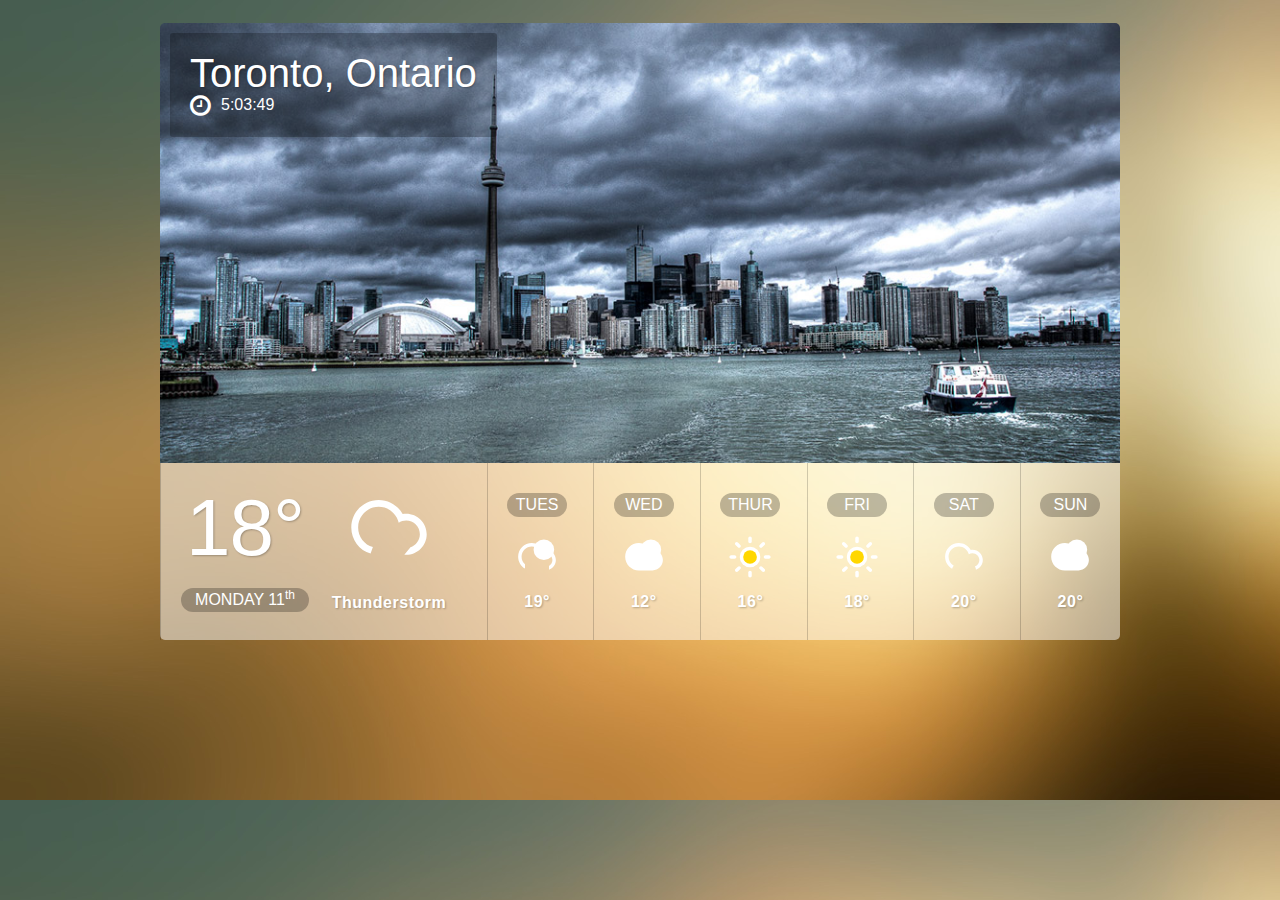
<file: index.html>
<!DOCTYPE html>
<html>
<head>
  <title>Local Weather</title>
  <meta name="viewport" content="width=device-width, initial-scale=1.0">
  <link rel="stylesheet" href="http://maxcdn.bootstrapcdn.com/font-awesome/4.3.0/css/font-awesome.min.css">
  <link rel="stylesheet" href="css/stylesheet.css">
  <link rel="stylesheet" href="fancybox/jquery.fancybox.css">
</head>
<body>
 <div class="container cf">

    <div class="gallery">

      <div class="large">
        <div class="locale cf">
          <h1>Toronto, Ontario</h1>
          <i class="fa fa-clock-o"></i>
          <p></p>
        </div>
        <!-- first image is viewable to start -->
        <img src="images/thunderstorm.jpg" alt= "Thunderstorm" />
      </div>

      <div class="previews">
        <div class="day open">
          <div class="full cf">
            <a href="#" data-full="images/thunderstorm.jpg" data-temp="18" data-condition="Thunderstorm">
              <div class="info">
                <h2>18&deg;</h2>
                <h4>Monday 11<sup>th</sup></h4>
              </div>
              <div class="icon">
                <svg version="1.1" id="cloudLightning" class="climacon climacon_cloudLightning" viewBox="15 15 70 70">
                    <g class="climacon_iconWrap climacon_iconWrap-cloudLightning">
                      <g class="climacon_wrapperComponent climacon_wrapperComponent-lightning">
                        <polygon class="climacon_component climacon_component-stroke climacon_component-stroke_lightning" points="48.001,51.641 57.999,51.641 52,61.641 58.999,61.641 46.001,77.639 49.601,65.641 43.001,65.641 "></polygon>
                      </g>
                      <g class="climacon_wrapperComponent climacon_wrapperComponent-cloud">
                        <path class="climacon_component climacon_component-stroke climacon_component-stroke_cloud" d="M59.999,65.641c-0.28,0-0.649,0-1.062,0l3.584-4.412c3.182-1.057,5.478-4.053,5.478-7.588c0-4.417-3.581-7.998-7.999-7.998c-1.602,0-3.083,0.48-4.333,1.29c-1.231-5.316-5.974-9.29-11.665-9.29c-6.626,0-11.998,5.372-11.998,12c0,5.446,3.632,10.039,8.604,11.503l-1.349,3.777c-6.52-2.021-11.255-8.098-11.255-15.282c0-8.835,7.163-15.999,15.998-15.999c6.004,0,11.229,3.312,13.965,8.204c0.664-0.114,1.338-0.205,2.033-0.205c6.627,0,11.999,5.371,11.999,11.999C71.999,60.268,66.626,65.641,59.999,65.641z"></path>
                      </g>
                    </g>
                  </svg>
                <h5>Thunderstorm</h5>
              </div>
            </a>
          </div>
          <div class="min">
            <a href="#" data-full="images/thunderstorm.jpg" data-temp="18" data-condition="Thunderstorm">
              <h4>Mon</h4>
              <svg version="1.1" id="cloudLightning" class="climacon climacon_cloudLightning" viewBox="15 15 70 70">
                <g class="climacon_iconWrap climacon_iconWrap-cloudLightning">
                  <g class="climacon_wrapperComponent climacon_wrapperComponent-lightning">
                    <polygon class="climacon_component climacon_component-stroke climacon_component-stroke_lightning" points="48.001,51.641 57.999,51.641 52,61.641 58.999,61.641 46.001,77.639 49.601,65.641 43.001,65.641 "></polygon>
                  </g>
                  <g class="climacon_wrapperComponent climacon_wrapperComponent-cloud">
                    <path class="climacon_component climacon_component-stroke climacon_component-stroke_cloud" d="M59.999,65.641c-0.28,0-0.649,0-1.062,0l3.584-4.412c3.182-1.057,5.478-4.053,5.478-7.588c0-4.417-3.581-7.998-7.999-7.998c-1.602,0-3.083,0.48-4.333,1.29c-1.231-5.316-5.974-9.29-11.665-9.29c-6.626,0-11.998,5.372-11.998,12c0,5.446,3.632,10.039,8.604,11.503l-1.349,3.777c-6.52-2.021-11.255-8.098-11.255-15.282c0-8.835,7.163-15.999,15.998-15.999c6.004,0,11.229,3.312,13.965,8.204c0.664-0.114,1.338-0.205,2.033-0.205c6.627,0,11.999,5.371,11.999,11.999C71.999,60.268,66.626,65.641,59.999,65.641z"></path>
                  </g>
                </g>
              </svg>
            <h5>18&deg;</h5>
          </a>
        </div>
      </div>

        <div class="day">
          <div class="full cf">
            <a href="#" data-full="images/rain.jpg" data-temp="19" data-condition="Scattered Showers">
              <div class="info">
                <h2>19&deg;</h2>
                <h4>Tuesday 12<sup>th</sup></h4>
              </div>
              <div class="icon">
                <svg version="1.1" id="cloudDrizzleSunAlt" class="climacon climacon_cloudDrizzleSunAlt" viewBox="15 15 70 70">
                <clipPath id="sunCloudFillClip">
                  <path d="M15,15v70h70V15H15z M57.945,49.641c-4.417,0-8-3.582-8-7.999c0-4.418,3.582-7.999,8-7.999s7.998,3.581,7.998,7.999C65.943,46.059,62.362,49.641,57.945,49.641z"></path>
                </clipPath>
                <clipPath id="cloudSunFillClip">
                  <path d="M15,15v70h20.947V63.481c-4.778-2.767-8-7.922-8-13.84c0-8.836,7.163-15.998,15.998-15.998c6.004,0,11.229,3.312,13.965,8.203c0.664-0.113,1.338-0.205,2.033-0.205c6.627,0,11.998,5.373,11.998,12c0,5.262-3.394,9.723-8.107,11.341V85H85V15H15z"></path>
                </clipPath>
                <g class="climacon_iconWrap climacon_iconWrap-cloudDrizzleSunAlt">
                  <g clip-path="url(#cloudSunFillClip)">
                    <g class="climacon_componentWrap climacon_componentWrap-sun climacon_componentWrap-sun_cloud">
                      <g class="climacon_componentWrap climacon_componentWrap_sunSpoke">
                        <path class="climacon_component climacon_component-stroke climacon_component-stroke_sunSpoke climacon_component-stroke_sunSpoke-north" d="M80.029,43.611h-3.998c-1.105,0-2-0.896-2-1.999s0.895-2,2-2h3.998c1.104,0,2,0.896,2,2S81.135,43.611,80.029,43.611z"></path>
                        <path class="climacon_component climacon_component-stroke climacon_component-stroke_sunSpoke climacon_component-stroke_sunSpoke-north" d="M72.174,30.3c-0.781,0.781-2.049,0.781-2.828,0c-0.781-0.781-0.781-2.047,0-2.828l2.828-2.828c0.779-0.781,2.047-0.781,2.828,0c0.779,0.781,0.779,2.047,0,2.828L72.174,30.3z"></path>
                        <path class="climacon_component climacon_component-stroke climacon_component-stroke_sunSpoke climacon_component-stroke_sunSpoke-north" d="M58.033,25.614c-1.105,0-2-0.896-2-2v-3.999c0-1.104,0.895-2,2-2c1.104,0,2,0.896,2,2v3.999C60.033,24.718,59.135,25.614,58.033,25.614z"></path>
                        <path class="climacon_component climacon_component-stroke climacon_component-stroke_sunSpoke climacon_component-stroke_sunSpoke-north" d="M43.892,30.3l-2.827-2.828c-0.781-0.781-0.781-2.047,0-2.828c0.78-0.781,2.047-0.781,2.827,0l2.827,2.828c0.781,0.781,0.781,2.047,0,2.828C45.939,31.081,44.673,31.081,43.892,30.3z"></path>
                        <path class="climacon_component climacon_component-stroke climacon_component-stroke_sunSpoke climacon_component-stroke_sunSpoke-north" d="M42.033,41.612c0,1.104-0.896,1.999-2,1.999h-4c-1.104,0-1.998-0.896-1.998-1.999s0.896-2,1.998-2h4C41.139,39.612,42.033,40.509,42.033,41.612z"></path>
                        <path class="climacon_component climacon_component-stroke climacon_component-stroke_sunSpoke climacon_component-stroke_sunSpoke-north" d="M43.892,52.925c0.781-0.78,2.048-0.78,2.827,0c0.781,0.78,0.781,2.047,0,2.828l-2.827,2.827c-0.78,0.781-2.047,0.781-2.827,0c-0.781-0.78-0.781-2.047,0-2.827L43.892,52.925z"></path>
                        <path class="climacon_component climacon_component-stroke climacon_component-stroke_sunSpoke climacon_component-stroke_sunSpoke-north" d="M58.033,57.61c1.104,0,2,0.895,2,1.999v4c0,1.104-0.896,2-2,2c-1.105,0-2-0.896-2-2v-4C56.033,58.505,56.928,57.61,58.033,57.61z"></path>
                        <path class="climacon_component climacon_component-stroke climacon_component-stroke_sunSpoke climacon_component-stroke_sunSpoke-north" d="M72.174,52.925l2.828,2.828c0.779,0.78,0.779,2.047,0,2.827c-0.781,0.781-2.049,0.781-2.828,0l-2.828-2.827c-0.781-0.781-0.781-2.048,0-2.828C70.125,52.144,71.391,52.144,72.174,52.925z"></path>
                      </g>
                      <g class="climacon_wrapperComponent climacon_wrapperComponent-sunBody" clip-path="url(#sunCloudFillClip)">
                        <circle class="climacon_component climacon_component-stroke climacon_component-stroke_sunBody" cx="58.033" cy="41.612" r="11.999"></circle>
                      </g>
                    </g>
                  </g>
                  <g class="climacon_wrapperComponent climacon_wrapperComponent-drizzle">
                    <path class="climacon_component climacon_component-stroke climacon_component-stroke_drizzle climacon_component-stroke_drizzle-left" id="Drizzle-Left_1_" d="M56.969,57.672l-2.121,2.121c-1.172,1.172-1.172,3.072,0,4.242c1.17,1.172,3.07,1.172,4.24,0c1.172-1.17,1.172-3.07,0-4.242L56.969,57.672z"></path>
                    <path class="climacon_component climacon_component-stroke climacon_component-stroke_drizzle climacon_component-stroke_drizzle-middle" d="M50.088,57.672l-2.119,2.121c-1.174,1.172-1.174,3.07,0,4.242c1.17,1.172,3.068,1.172,4.24,0s1.172-3.07,0-4.242L50.088,57.672z"></path>
                    <path class="climacon_component climacon_component-stroke climacon_component-stroke_drizzle climacon_component-stroke_drizzle-right" d="M43.033,57.672l-2.121,2.121c-1.172,1.172-1.172,3.07,0,4.242s3.07,1.172,4.244,0c1.172-1.172,1.172-3.07,0-4.242L43.033,57.672z"></path>
                  </g>
                  <g class="climacon_wrapperComponent climacon_wrapperComponent-cloud" clip-path="url(#cloudFillClip)">
                    <path class="climacon_component climacon_component-stroke climacon_component-stroke_cloud" d="M63.999,64.944v-4.381c2.387-1.386,3.998-3.961,3.998-6.92c0-4.418-3.58-8-7.998-8c-1.603,0-3.084,0.481-4.334,1.291c-1.232-5.316-5.973-9.29-11.664-9.29c-6.628,0-11.999,5.372-11.999,12c0,3.549,1.55,6.729,3.998,8.926v4.914c-4.776-2.769-7.998-7.922-7.998-13.84c0-8.836,7.162-15.999,15.999-15.999c6.004,0,11.229,3.312,13.965,8.203c0.664-0.113,1.336-0.205,2.033-0.205c6.627,0,11.998,5.373,11.998,12C71.997,58.864,68.655,63.296,63.999,64.944z"></path>
                  </g>
                </g>
              </svg>
              <h5>Showers</h5>
              </div>
            </a>
          </div>
          <div class="min">
            <a href="#" data-full="images/rain.jpg" data-temp="19" data-condition="Scattered Showers">
              <h4>Tues</h4>
              <svg version="1.1" id="cloudDrizzleSunAlt" class="climacon climacon_cloudDrizzleSunAlt" viewBox="15 15 70 70">
                <clipPath id="sunCloudFillClip">
                  <path d="M15,15v70h70V15H15z M57.945,49.641c-4.417,0-8-3.582-8-7.999c0-4.418,3.582-7.999,8-7.999s7.998,3.581,7.998,7.999C65.943,46.059,62.362,49.641,57.945,49.641z"></path>
                </clipPath>
                <clipPath id="cloudSunFillClip">
                  <path d="M15,15v70h20.947V63.481c-4.778-2.767-8-7.922-8-13.84c0-8.836,7.163-15.998,15.998-15.998c6.004,0,11.229,3.312,13.965,8.203c0.664-0.113,1.338-0.205,2.033-0.205c6.627,0,11.998,5.373,11.998,12c0,5.262-3.394,9.723-8.107,11.341V85H85V15H15z"></path>
                </clipPath>
                <g class="climacon_iconWrap climacon_iconWrap-cloudDrizzleSunAlt">
                  <g clip-path="url(#cloudSunFillClip)">
                    <g class="climacon_componentWrap climacon_componentWrap-sun climacon_componentWrap-sun_cloud">
                      <g class="climacon_componentWrap climacon_componentWrap_sunSpoke">
                        <path class="climacon_component climacon_component-stroke climacon_component-stroke_sunSpoke climacon_component-stroke_sunSpoke-north" d="M80.029,43.611h-3.998c-1.105,0-2-0.896-2-1.999s0.895-2,2-2h3.998c1.104,0,2,0.896,2,2S81.135,43.611,80.029,43.611z"></path>
                        <path class="climacon_component climacon_component-stroke climacon_component-stroke_sunSpoke climacon_component-stroke_sunSpoke-north" d="M72.174,30.3c-0.781,0.781-2.049,0.781-2.828,0c-0.781-0.781-0.781-2.047,0-2.828l2.828-2.828c0.779-0.781,2.047-0.781,2.828,0c0.779,0.781,0.779,2.047,0,2.828L72.174,30.3z"></path>
                        <path class="climacon_component climacon_component-stroke climacon_component-stroke_sunSpoke climacon_component-stroke_sunSpoke-north" d="M58.033,25.614c-1.105,0-2-0.896-2-2v-3.999c0-1.104,0.895-2,2-2c1.104,0,2,0.896,2,2v3.999C60.033,24.718,59.135,25.614,58.033,25.614z"></path>
                        <path class="climacon_component climacon_component-stroke climacon_component-stroke_sunSpoke climacon_component-stroke_sunSpoke-north" d="M43.892,30.3l-2.827-2.828c-0.781-0.781-0.781-2.047,0-2.828c0.78-0.781,2.047-0.781,2.827,0l2.827,2.828c0.781,0.781,0.781,2.047,0,2.828C45.939,31.081,44.673,31.081,43.892,30.3z"></path>
                        <path class="climacon_component climacon_component-stroke climacon_component-stroke_sunSpoke climacon_component-stroke_sunSpoke-north" d="M42.033,41.612c0,1.104-0.896,1.999-2,1.999h-4c-1.104,0-1.998-0.896-1.998-1.999s0.896-2,1.998-2h4C41.139,39.612,42.033,40.509,42.033,41.612z"></path>
                        <path class="climacon_component climacon_component-stroke climacon_component-stroke_sunSpoke climacon_component-stroke_sunSpoke-north" d="M43.892,52.925c0.781-0.78,2.048-0.78,2.827,0c0.781,0.78,0.781,2.047,0,2.828l-2.827,2.827c-0.78,0.781-2.047,0.781-2.827,0c-0.781-0.78-0.781-2.047,0-2.827L43.892,52.925z"></path>
                        <path class="climacon_component climacon_component-stroke climacon_component-stroke_sunSpoke climacon_component-stroke_sunSpoke-north" d="M58.033,57.61c1.104,0,2,0.895,2,1.999v4c0,1.104-0.896,2-2,2c-1.105,0-2-0.896-2-2v-4C56.033,58.505,56.928,57.61,58.033,57.61z"></path>
                        <path class="climacon_component climacon_component-stroke climacon_component-stroke_sunSpoke climacon_component-stroke_sunSpoke-north" d="M72.174,52.925l2.828,2.828c0.779,0.78,0.779,2.047,0,2.827c-0.781,0.781-2.049,0.781-2.828,0l-2.828-2.827c-0.781-0.781-0.781-2.048,0-2.828C70.125,52.144,71.391,52.144,72.174,52.925z"></path>
                      </g>
                      <g class="climacon_wrapperComponent climacon_wrapperComponent-sunBody" clip-path="url(#sunCloudFillClip)">
                        <circle class="climacon_component climacon_component-stroke climacon_component-stroke_sunBody" cx="58.033" cy="41.612" r="11.999"></circle>
                      </g>
                    </g>
                  </g>
                  <g class="climacon_wrapperComponent climacon_wrapperComponent-drizzle">
                    <path class="climacon_component climacon_component-stroke climacon_component-stroke_drizzle climacon_component-stroke_drizzle-left" id="Drizzle-Left_1_" d="M56.969,57.672l-2.121,2.121c-1.172,1.172-1.172,3.072,0,4.242c1.17,1.172,3.07,1.172,4.24,0c1.172-1.17,1.172-3.07,0-4.242L56.969,57.672z"></path>
                    <path class="climacon_component climacon_component-stroke climacon_component-stroke_drizzle climacon_component-stroke_drizzle-middle" d="M50.088,57.672l-2.119,2.121c-1.174,1.172-1.174,3.07,0,4.242c1.17,1.172,3.068,1.172,4.24,0s1.172-3.07,0-4.242L50.088,57.672z"></path>
                    <path class="climacon_component climacon_component-stroke climacon_component-stroke_drizzle climacon_component-stroke_drizzle-right" d="M43.033,57.672l-2.121,2.121c-1.172,1.172-1.172,3.07,0,4.242s3.07,1.172,4.244,0c1.172-1.172,1.172-3.07,0-4.242L43.033,57.672z"></path>
                  </g>
                  <g class="climacon_wrapperComponent climacon_wrapperComponent-cloud" clip-path="url(#cloudFillClip)">
                    <path class="climacon_component climacon_component-stroke climacon_component-stroke_cloud" d="M63.999,64.944v-4.381c2.387-1.386,3.998-3.961,3.998-6.92c0-4.418-3.58-8-7.998-8c-1.603,0-3.084,0.481-4.334,1.291c-1.232-5.316-5.973-9.29-11.664-9.29c-6.628,0-11.999,5.372-11.999,12c0,3.549,1.55,6.729,3.998,8.926v4.914c-4.776-2.769-7.998-7.922-7.998-13.84c0-8.836,7.162-15.999,15.999-15.999c6.004,0,11.229,3.312,13.965,8.203c0.664-0.113,1.336-0.205,2.033-0.205c6.627,0,11.998,5.373,11.998,12C71.997,58.864,68.655,63.296,63.999,64.944z"></path>
                  </g>
                </g>
              </svg>
              <h5>19&deg;</h5>
            </a>
          </div>
        </div>

        <div class="day">
          <div class="full cf">
            <a href="#" data-full="images/cloudy.jpg" data-temp="12" data-condition="Partly Cloudy">
              <div class="info">
                <h2>12&deg;</h2>
                <h4>Wednesday 12<sup>th</sup></h4>
              </div>
              <div class="icon">
                <svg version="1.1" id="cloudSun" class="climacon climacon_cloudSun" viewBox="15 15 70 70">
                  <clipPath id="cloudFillClip">
                    <path d="M15,15v70h70V15H15z M59.943,61.639c-3.02,0-12.381,0-15.999,0c-6.626,0-11.998-5.371-11.998-11.998c0-6.627,5.372-11.999,11.998-11.999c5.691,0,10.434,3.974,11.665,9.29c1.252-0.81,2.733-1.291,4.334-1.291c4.418,0,8,3.582,8,8C67.943,58.057,64.361,61.639,59.943,61.639z"></path>
                  </clipPath>
                  <clipPath id="sunCloudFillClip">
                    <path d="M15,15v70h70V15H15z M57.945,49.641c-4.417,0-8-3.582-8-7.999c0-4.418,3.582-7.999,8-7.999s7.998,3.581,7.998,7.999C65.943,46.059,62.362,49.641,57.945,49.641z"></path>
                  </clipPath>
                  <g class="climacon_iconWrap climacon_cloudSun-iconWrap">
                    <g clip-path="url(#cloudFillClip)">
                      <g class="climacon_componentWrap climacon_componentWrap-sun climacon_componentWrap-sun_cloud">
                        <g class="climacon_componentWrap climacon_componentWrap_sunSpoke">
                          <path class="climacon_component climacon_component-stroke climacon_component-stroke_sunSpoke climacon_component-stroke_sunSpoke-orth" d="M80.029,43.611h-3.998c-1.105,0-2-0.896-2-1.999s0.895-2,2-2h3.998c1.104,0,2,0.896,2,2S81.135,43.611,80.029,43.611z"></path>
                          <path class="climacon_component climacon_component-stroke climacon_component-stroke_sunSpoke climacon_component-stroke_sunSpoke-north" d="M72.174,30.3c-0.781,0.781-2.049,0.781-2.828,0c-0.781-0.781-0.781-2.047,0-2.828l2.828-2.828c0.779-0.781,2.047-0.781,2.828,0c0.779,0.781,0.779,2.047,0,2.828L72.174,30.3z"></path>
                          <path class="climacon_component climacon_component-stroke climacon_component-stroke_sunSpoke climacon_component-stroke_sunSpoke-north" d="M58.033,25.614c-1.105,0-2-0.896-2-2v-3.999c0-1.104,0.895-2,2-2c1.104,0,2,0.896,2,2v3.999C60.033,24.718,59.135,25.614,58.033,25.614z"></path>
                          <path class="climacon_component climacon_component-stroke climacon_component-stroke_sunSpoke climacon_component-stroke_sunSpoke-north" d="M43.892,30.3l-2.827-2.828c-0.781-0.781-0.781-2.047,0-2.828c0.78-0.781,2.047-0.781,2.827,0l2.827,2.828c0.781,0.781,0.781,2.047,0,2.828C45.939,31.081,44.673,31.081,43.892,30.3z"></path>
                          <path class="climacon_component climacon_component-stroke climacon_component-stroke_sunSpoke climacon_component-stroke_sunSpoke-north" d="M42.033,41.612c0,1.104-0.896,1.999-2,1.999h-4c-1.104,0-1.998-0.896-1.998-1.999s0.896-2,1.998-2h4C41.139,39.612,42.033,40.509,42.033,41.612z"></path>
                          <path class="climacon_component climacon_component-stroke climacon_component-stroke_sunSpoke climacon_component-stroke_sunSpoke-north" d="M43.892,52.925c0.781-0.78,2.048-0.78,2.827,0c0.781,0.78,0.781,2.047,0,2.828l-2.827,2.827c-0.78,0.781-2.047,0.781-2.827,0c-0.781-0.78-0.781-2.047,0-2.827L43.892,52.925z"></path>
                          <path class="climacon_component climacon_component-stroke climacon_component-stroke_sunSpoke climacon_component-stroke_sunSpoke-north" d="M58.033,57.61c1.104,0,2,0.895,2,1.999v4c0,1.104-0.896,2-2,2c-1.105,0-2-0.896-2-2v-4C56.033,58.505,56.928,57.61,58.033,57.61z"></path>
                          <path class="climacon_component climacon_component-stroke climacon_component-stroke_sunSpoke climacon_component-stroke_sunSpoke-north" d="M72.174,52.925l2.828,2.828c0.779,0.78,0.779,2.047,0,2.827c-0.781,0.781-2.049,0.781-2.828,0l-2.828-2.827c-0.781-0.781-0.781-2.048,0-2.828C70.125,52.144,71.391,52.144,72.174,52.925z"></path>
                        </g>
                        <g class="climacon_wrapperComponent climacon_wrapperComponent-sunBody" clip-path="url(#sunCloudFillClip)">
                          <circle class="climacon_component climacon_component-stroke climacon_component-stroke_sunBody" cx="58.033" cy="41.612" r="11.999"></circle>
                        </g>
                      </g>
                    </g>
                    <g class="climacon_wrapperComponent climacon_wrapperComponent-cloud" clip-path="url(#cloudFillClip)">
                      <path class="climacon_component climacon_component-stroke climacon_component-stroke_cloud" d="M44.033,65.641c-8.836,0-15.999-7.162-15.999-15.998c0-8.835,7.163-15.998,15.999-15.998c6.006,0,11.233,3.312,13.969,8.203c0.664-0.113,1.338-0.205,2.033-0.205c6.627,0,11.998,5.373,11.998,12c0,6.625-5.371,11.998-11.998,11.998C57.26,65.641,47.23,65.641,44.033,65.641z"></path>
                    </g>
                  </g>
                </svg>
                <h5>Partly Cloudy</h5>
              </div>
            </a>
          </div>
          <div class="min">
            <a href="#" data-full="images/cloudy.jpg" data-temp="12" data-condition="Partly Cloudy">
              <h4>Wed</h4> 
              <svg version="1.1" id="cloudSun" class="climacon climacon_cloudSun" viewBox="15 15 70 70">
                <clipPath id="cloudFillClip">
                  <path d="M15,15v70h70V15H15z M59.943,61.639c-3.02,0-12.381,0-15.999,0c-6.626,0-11.998-5.371-11.998-11.998c0-6.627,5.372-11.999,11.998-11.999c5.691,0,10.434,3.974,11.665,9.29c1.252-0.81,2.733-1.291,4.334-1.291c4.418,0,8,3.582,8,8C67.943,58.057,64.361,61.639,59.943,61.639z"></path>
                </clipPath>
                <clipPath id="sunCloudFillClip">
                  <path d="M15,15v70h70V15H15z M57.945,49.641c-4.417,0-8-3.582-8-7.999c0-4.418,3.582-7.999,8-7.999s7.998,3.581,7.998,7.999C65.943,46.059,62.362,49.641,57.945,49.641z"></path>
                </clipPath>
                <g class="climacon_iconWrap climacon_cloudSun-iconWrap">
                  <g clip-path="url(#cloudFillClip)">
                    <g class="climacon_componentWrap climacon_componentWrap-sun climacon_componentWrap-sun_cloud">
                      <g class="climacon_componentWrap climacon_componentWrap_sunSpoke">
                        <path class="climacon_component climacon_component-stroke climacon_component-stroke_sunSpoke climacon_component-stroke_sunSpoke-orth" d="M80.029,43.611h-3.998c-1.105,0-2-0.896-2-1.999s0.895-2,2-2h3.998c1.104,0,2,0.896,2,2S81.135,43.611,80.029,43.611z"></path>
                        <path class="climacon_component climacon_component-stroke climacon_component-stroke_sunSpoke climacon_component-stroke_sunSpoke-north" d="M72.174,30.3c-0.781,0.781-2.049,0.781-2.828,0c-0.781-0.781-0.781-2.047,0-2.828l2.828-2.828c0.779-0.781,2.047-0.781,2.828,0c0.779,0.781,0.779,2.047,0,2.828L72.174,30.3z"></path>
                        <path class="climacon_component climacon_component-stroke climacon_component-stroke_sunSpoke climacon_component-stroke_sunSpoke-north" d="M58.033,25.614c-1.105,0-2-0.896-2-2v-3.999c0-1.104,0.895-2,2-2c1.104,0,2,0.896,2,2v3.999C60.033,24.718,59.135,25.614,58.033,25.614z"></path>
                        <path class="climacon_component climacon_component-stroke climacon_component-stroke_sunSpoke climacon_component-stroke_sunSpoke-north" d="M43.892,30.3l-2.827-2.828c-0.781-0.781-0.781-2.047,0-2.828c0.78-0.781,2.047-0.781,2.827,0l2.827,2.828c0.781,0.781,0.781,2.047,0,2.828C45.939,31.081,44.673,31.081,43.892,30.3z"></path>
                        <path class="climacon_component climacon_component-stroke climacon_component-stroke_sunSpoke climacon_component-stroke_sunSpoke-north" d="M42.033,41.612c0,1.104-0.896,1.999-2,1.999h-4c-1.104,0-1.998-0.896-1.998-1.999s0.896-2,1.998-2h4C41.139,39.612,42.033,40.509,42.033,41.612z"></path>
                        <path class="climacon_component climacon_component-stroke climacon_component-stroke_sunSpoke climacon_component-stroke_sunSpoke-north" d="M43.892,52.925c0.781-0.78,2.048-0.78,2.827,0c0.781,0.78,0.781,2.047,0,2.828l-2.827,2.827c-0.78,0.781-2.047,0.781-2.827,0c-0.781-0.78-0.781-2.047,0-2.827L43.892,52.925z"></path>
                        <path class="climacon_component climacon_component-stroke climacon_component-stroke_sunSpoke climacon_component-stroke_sunSpoke-north" d="M58.033,57.61c1.104,0,2,0.895,2,1.999v4c0,1.104-0.896,2-2,2c-1.105,0-2-0.896-2-2v-4C56.033,58.505,56.928,57.61,58.033,57.61z"></path>
                        <path class="climacon_component climacon_component-stroke climacon_component-stroke_sunSpoke climacon_component-stroke_sunSpoke-north" d="M72.174,52.925l2.828,2.828c0.779,0.78,0.779,2.047,0,2.827c-0.781,0.781-2.049,0.781-2.828,0l-2.828-2.827c-0.781-0.781-0.781-2.048,0-2.828C70.125,52.144,71.391,52.144,72.174,52.925z"></path>
                      </g>
                      <g class="climacon_wrapperComponent climacon_wrapperComponent-sunBody" clip-path="url(#sunCloudFillClip)">
                        <circle class="climacon_component climacon_component-stroke climacon_component-stroke_sunBody" cx="58.033" cy="41.612" r="11.999"></circle>
                      </g>
                    </g>
                  </g>
                  <g class="climacon_wrapperComponent climacon_wrapperComponent-cloud" clip-path="url(#cloudFillClip)">
                    <path class="climacon_component climacon_component-stroke climacon_component-stroke_cloud" d="M44.033,65.641c-8.836,0-15.999-7.162-15.999-15.998c0-8.835,7.163-15.998,15.999-15.998c6.006,0,11.233,3.312,13.969,8.203c0.664-0.113,1.338-0.205,2.033-0.205c6.627,0,11.998,5.373,11.998,12c0,6.625-5.371,11.998-11.998,11.998C57.26,65.641,47.23,65.641,44.033,65.641z"></path>
                  </g>
                </g>
              </svg>
              <h5>12&deg;</h5>
            </a>
          </div>
        </div>

        <div class="day">
        <div class="full cf">
            <a href="#" data-full="images/sunny.jpg" data-temp="16" data-condition="Mostly Sunny">
              <div class="info">
                <h2>16&deg;</h2>
                <h4>Thursday 14<sup>th</sup></h4>
              </div>
              <div class="icon">
                <svg version="1.1" id="sunFill" class="climacon climacon_sunFill" viewBox="15 15 70 70">
                  <g class="climacon_iconWrap climacon_iconWrap-sunFill">
                    <g class="climacon_componentWrap climacon_componentWrap-sun">
                      <g class="climacon_componentWrap climacon_componentWrap-sunSpoke">
                        <path class="climacon_component climacon_component-stroke climacon_component-stroke_sunSpoke climacon_component-stroke_sunSpoke-east" d="M72.03,51.999h-3.998c-1.105,0-2-0.896-2-1.999s0.895-2,2-2h3.998c1.104,0,2,0.896,2,2S73.136,51.999,72.03,51.999z"></path>
                        <path class="climacon_component climacon_component-stroke climacon_component-stroke_sunSpoke climacon_component-stroke_sunSpoke-northEast" d="M64.175,38.688c-0.781,0.781-2.049,0.781-2.828,0c-0.781-0.781-0.781-2.047,0-2.828l2.828-2.828c0.779-0.781,2.047-0.781,2.828,0c0.779,0.781,0.779,2.047,0,2.828L64.175,38.688z"></path>
                        <path class="climacon_component climacon_component-stroke climacon_component-stroke_sunSpoke climacon_component-stroke_sunSpoke-north" d="M50.034,34.002c-1.105,0-2-0.896-2-2v-3.999c0-1.104,0.895-2,2-2c1.104,0,2,0.896,2,2v3.999C52.034,33.106,51.136,34.002,50.034,34.002z"></path>
                        <path class="climacon_component climacon_component-stroke climacon_component-stroke_sunSpoke climacon_component-stroke_sunSpoke-northWest" d="M35.893,38.688l-2.827-2.828c-0.781-0.781-0.781-2.047,0-2.828c0.78-0.781,2.047-0.781,2.827,0l2.827,2.828c0.781,0.781,0.781,2.047,0,2.828C37.94,39.469,36.674,39.469,35.893,38.688z"></path>
                        <path class="climacon_component climacon_component-stroke climacon_component-stroke_sunSpoke climacon_component-stroke_sunSpoke-west" d="M34.034,50c0,1.104-0.896,1.999-2,1.999h-4c-1.104,0-1.998-0.896-1.998-1.999s0.896-2,1.998-2h4C33.14,48,34.034,48.896,34.034,50z"></path>
                        <path class="climacon_component climacon_component-stroke climacon_component-stroke_sunSpoke climacon_component-stroke_sunSpoke-southWest" d="M35.893,61.312c0.781-0.78,2.048-0.78,2.827,0c0.781,0.78,0.781,2.047,0,2.828l-2.827,2.827c-0.78,0.781-2.047,0.781-2.827,0c-0.781-0.78-0.781-2.047,0-2.827L35.893,61.312z"></path>
                        <path class="climacon_component climacon_component-stroke climacon_component-stroke_sunSpoke climacon_component-stroke_sunSpoke-south" d="M50.034,65.998c1.104,0,2,0.895,2,1.999v4c0,1.104-0.896,2-2,2c-1.105,0-2-0.896-2-2v-4C48.034,66.893,48.929,65.998,50.034,65.998z"></path>
                        <path class="climacon_component climacon_component-stroke climacon_component-stroke_sunSpoke climacon_component-stroke_sunSpoke-southEast" d="M64.175,61.312l2.828,2.828c0.779,0.78,0.779,2.047,0,2.827c-0.781,0.781-2.049,0.781-2.828,0l-2.828-2.827c-0.781-0.781-0.781-2.048,0-2.828C62.126,60.531,63.392,60.531,64.175,61.312z"></path>
                      </g>
                      <g class="climacon_componentWrap climacon_componentWrap_sunBody">
                        <circle class="climacon_component climacon_component-stroke climacon_component-stroke_sunBody" cx="50.034" cy="50" r="11.999"></circle>
                        <circle class="climacon_component climacon_component-fill climacon_component-fill_sunBody" fill="#FFFFFF" cx="50.034" cy="50" r="7.999"></circle>
                      </g>
                    </g>
                  </g>
                </svg>
                <h5>Mostly Sunny</h5>
              </div>
            </a>
          </div>
        <div class="min">
          <a href="#" data-full="images/sunny.jpg" data-temp="16" data-condition="Mostly Sunny">
            <h4>Thur</h4>
            <svg version="1.1" id="sunFill" class="climacon climacon_sunFill" viewBox="15 15 70 70">
                <g class="climacon_iconWrap climacon_iconWrap-sunFill">
                  <g class="climacon_componentWrap climacon_componentWrap-sun">
                    <g class="climacon_componentWrap climacon_componentWrap-sunSpoke">
                      <path class="climacon_component climacon_component-stroke climacon_component-stroke_sunSpoke climacon_component-stroke_sunSpoke-east" d="M72.03,51.999h-3.998c-1.105,0-2-0.896-2-1.999s0.895-2,2-2h3.998c1.104,0,2,0.896,2,2S73.136,51.999,72.03,51.999z"></path>
                      <path class="climacon_component climacon_component-stroke climacon_component-stroke_sunSpoke climacon_component-stroke_sunSpoke-northEast" d="M64.175,38.688c-0.781,0.781-2.049,0.781-2.828,0c-0.781-0.781-0.781-2.047,0-2.828l2.828-2.828c0.779-0.781,2.047-0.781,2.828,0c0.779,0.781,0.779,2.047,0,2.828L64.175,38.688z"></path>
                      <path class="climacon_component climacon_component-stroke climacon_component-stroke_sunSpoke climacon_component-stroke_sunSpoke-north" d="M50.034,34.002c-1.105,0-2-0.896-2-2v-3.999c0-1.104,0.895-2,2-2c1.104,0,2,0.896,2,2v3.999C52.034,33.106,51.136,34.002,50.034,34.002z"></path>
                      <path class="climacon_component climacon_component-stroke climacon_component-stroke_sunSpoke climacon_component-stroke_sunSpoke-northWest" d="M35.893,38.688l-2.827-2.828c-0.781-0.781-0.781-2.047,0-2.828c0.78-0.781,2.047-0.781,2.827,0l2.827,2.828c0.781,0.781,0.781,2.047,0,2.828C37.94,39.469,36.674,39.469,35.893,38.688z"></path>
                      <path class="climacon_component climacon_component-stroke climacon_component-stroke_sunSpoke climacon_component-stroke_sunSpoke-west" d="M34.034,50c0,1.104-0.896,1.999-2,1.999h-4c-1.104,0-1.998-0.896-1.998-1.999s0.896-2,1.998-2h4C33.14,48,34.034,48.896,34.034,50z"></path>
                      <path class="climacon_component climacon_component-stroke climacon_component-stroke_sunSpoke climacon_component-stroke_sunSpoke-southWest" d="M35.893,61.312c0.781-0.78,2.048-0.78,2.827,0c0.781,0.78,0.781,2.047,0,2.828l-2.827,2.827c-0.78,0.781-2.047,0.781-2.827,0c-0.781-0.78-0.781-2.047,0-2.827L35.893,61.312z"></path>
                      <path class="climacon_component climacon_component-stroke climacon_component-stroke_sunSpoke climacon_component-stroke_sunSpoke-south" d="M50.034,65.998c1.104,0,2,0.895,2,1.999v4c0,1.104-0.896,2-2,2c-1.105,0-2-0.896-2-2v-4C48.034,66.893,48.929,65.998,50.034,65.998z"></path>
                      <path class="climacon_component climacon_component-stroke climacon_component-stroke_sunSpoke climacon_component-stroke_sunSpoke-southEast" d="M64.175,61.312l2.828,2.828c0.779,0.78,0.779,2.047,0,2.827c-0.781,0.781-2.049,0.781-2.828,0l-2.828-2.827c-0.781-0.781-0.781-2.048,0-2.828C62.126,60.531,63.392,60.531,64.175,61.312z"></path>
                    </g>
                    <g class="climacon_componentWrap climacon_componentWrap_sunBody">
                      <circle class="climacon_component climacon_component-stroke climacon_component-stroke_sunBody" cx="50.034" cy="50" r="11.999"></circle>
                      <circle class="climacon_component climacon_component-fill climacon_component-fill_sunBody" fill="#FFFFFF" cx="50.034" cy="50" r="7.999"></circle>
                    </g>
                  </g>
                </g>
              </svg>
              <h5>16&deg;</h5>
          </a>
          </div>
        </div>
        <div class="day">
        <div class="full cf">
          <a href="#" data-full="images/mostly-sunny.jpg" data-temp="18" data-condition="Sunny">
            <div class="info">
              <h2>18&deg;</h2>
              <h4>Friday 15<sup>th</sup></h4>
            </div>
            <div class="icon">
              <svg version="1.1" id="sunFill" class="climacon climacon_sunFill" viewBox="15 15 70 70">
                  <g class="climacon_iconWrap climacon_iconWrap-sunFill">
                    <g class="climacon_componentWrap climacon_componentWrap-sun">
                      <g class="climacon_componentWrap climacon_componentWrap-sunSpoke">
                        <path class="climacon_component climacon_component-stroke climacon_component-stroke_sunSpoke climacon_component-stroke_sunSpoke-east" d="M72.03,51.999h-3.998c-1.105,0-2-0.896-2-1.999s0.895-2,2-2h3.998c1.104,0,2,0.896,2,2S73.136,51.999,72.03,51.999z"></path>
                        <path class="climacon_component climacon_component-stroke climacon_component-stroke_sunSpoke climacon_component-stroke_sunSpoke-northEast" d="M64.175,38.688c-0.781,0.781-2.049,0.781-2.828,0c-0.781-0.781-0.781-2.047,0-2.828l2.828-2.828c0.779-0.781,2.047-0.781,2.828,0c0.779,0.781,0.779,2.047,0,2.828L64.175,38.688z"></path>
                        <path class="climacon_component climacon_component-stroke climacon_component-stroke_sunSpoke climacon_component-stroke_sunSpoke-north" d="M50.034,34.002c-1.105,0-2-0.896-2-2v-3.999c0-1.104,0.895-2,2-2c1.104,0,2,0.896,2,2v3.999C52.034,33.106,51.136,34.002,50.034,34.002z"></path>
                        <path class="climacon_component climacon_component-stroke climacon_component-stroke_sunSpoke climacon_component-stroke_sunSpoke-northWest" d="M35.893,38.688l-2.827-2.828c-0.781-0.781-0.781-2.047,0-2.828c0.78-0.781,2.047-0.781,2.827,0l2.827,2.828c0.781,0.781,0.781,2.047,0,2.828C37.94,39.469,36.674,39.469,35.893,38.688z"></path>
                        <path class="climacon_component climacon_component-stroke climacon_component-stroke_sunSpoke climacon_component-stroke_sunSpoke-west" d="M34.034,50c0,1.104-0.896,1.999-2,1.999h-4c-1.104,0-1.998-0.896-1.998-1.999s0.896-2,1.998-2h4C33.14,48,34.034,48.896,34.034,50z"></path>
                        <path class="climacon_component climacon_component-stroke climacon_component-stroke_sunSpoke climacon_component-stroke_sunSpoke-southWest" d="M35.893,61.312c0.781-0.78,2.048-0.78,2.827,0c0.781,0.78,0.781,2.047,0,2.828l-2.827,2.827c-0.78,0.781-2.047,0.781-2.827,0c-0.781-0.78-0.781-2.047,0-2.827L35.893,61.312z"></path>
                        <path class="climacon_component climacon_component-stroke climacon_component-stroke_sunSpoke climacon_component-stroke_sunSpoke-south" d="M50.034,65.998c1.104,0,2,0.895,2,1.999v4c0,1.104-0.896,2-2,2c-1.105,0-2-0.896-2-2v-4C48.034,66.893,48.929,65.998,50.034,65.998z"></path>
                        <path class="climacon_component climacon_component-stroke climacon_component-stroke_sunSpoke climacon_component-stroke_sunSpoke-southEast" d="M64.175,61.312l2.828,2.828c0.779,0.78,0.779,2.047,0,2.827c-0.781,0.781-2.049,0.781-2.828,0l-2.828-2.827c-0.781-0.781-0.781-2.048,0-2.828C62.126,60.531,63.392,60.531,64.175,61.312z"></path>
                      </g>
                      <g class="climacon_componentWrap climacon_componentWrap_sunBody">
                        <circle class="climacon_component climacon_component-stroke climacon_component-stroke_sunBody" cx="50.034" cy="50" r="11.999"></circle>
                        <circle class="climacon_component climacon_component-fill climacon_component-fill_sunBody" fill="#FFFFFF" cx="50.034" cy="50" r="7.999"></circle>
                      </g>
                    </g>
                  </g>
                </svg>
              </svg><!-- sun -->
              <h5>Sunny</h5>
            </div>
          </a>
        </div>
        <div class="min">
          <a href="#" data-full="images/mostly-sunny.jpg" data-temp="18" data-condition="Sunny">
            <h4>Fri</h4> 
            <svg version="1.1" id="sunFill" class="climacon climacon_sunFill" viewBox="15 15 70 70">
                  <g class="climacon_iconWrap climacon_iconWrap-sunFill">
                    <g class="climacon_componentWrap climacon_componentWrap-sun">
                      <g class="climacon_componentWrap climacon_componentWrap-sunSpoke">
                        <path class="climacon_component climacon_component-stroke climacon_component-stroke_sunSpoke climacon_component-stroke_sunSpoke-east" d="M72.03,51.999h-3.998c-1.105,0-2-0.896-2-1.999s0.895-2,2-2h3.998c1.104,0,2,0.896,2,2S73.136,51.999,72.03,51.999z"></path>
                        <path class="climacon_component climacon_component-stroke climacon_component-stroke_sunSpoke climacon_component-stroke_sunSpoke-northEast" d="M64.175,38.688c-0.781,0.781-2.049,0.781-2.828,0c-0.781-0.781-0.781-2.047,0-2.828l2.828-2.828c0.779-0.781,2.047-0.781,2.828,0c0.779,0.781,0.779,2.047,0,2.828L64.175,38.688z"></path>
                        <path class="climacon_component climacon_component-stroke climacon_component-stroke_sunSpoke climacon_component-stroke_sunSpoke-north" d="M50.034,34.002c-1.105,0-2-0.896-2-2v-3.999c0-1.104,0.895-2,2-2c1.104,0,2,0.896,2,2v3.999C52.034,33.106,51.136,34.002,50.034,34.002z"></path>
                        <path class="climacon_component climacon_component-stroke climacon_component-stroke_sunSpoke climacon_component-stroke_sunSpoke-northWest" d="M35.893,38.688l-2.827-2.828c-0.781-0.781-0.781-2.047,0-2.828c0.78-0.781,2.047-0.781,2.827,0l2.827,2.828c0.781,0.781,0.781,2.047,0,2.828C37.94,39.469,36.674,39.469,35.893,38.688z"></path>
                        <path class="climacon_component climacon_component-stroke climacon_component-stroke_sunSpoke climacon_component-stroke_sunSpoke-west" d="M34.034,50c0,1.104-0.896,1.999-2,1.999h-4c-1.104,0-1.998-0.896-1.998-1.999s0.896-2,1.998-2h4C33.14,48,34.034,48.896,34.034,50z"></path>
                        <path class="climacon_component climacon_component-stroke climacon_component-stroke_sunSpoke climacon_component-stroke_sunSpoke-southWest" d="M35.893,61.312c0.781-0.78,2.048-0.78,2.827,0c0.781,0.78,0.781,2.047,0,2.828l-2.827,2.827c-0.78,0.781-2.047,0.781-2.827,0c-0.781-0.78-0.781-2.047,0-2.827L35.893,61.312z"></path>
                        <path class="climacon_component climacon_component-stroke climacon_component-stroke_sunSpoke climacon_component-stroke_sunSpoke-south" d="M50.034,65.998c1.104,0,2,0.895,2,1.999v4c0,1.104-0.896,2-2,2c-1.105,0-2-0.896-2-2v-4C48.034,66.893,48.929,65.998,50.034,65.998z"></path>
                        <path class="climacon_component climacon_component-stroke climacon_component-stroke_sunSpoke climacon_component-stroke_sunSpoke-southEast" d="M64.175,61.312l2.828,2.828c0.779,0.78,0.779,2.047,0,2.827c-0.781,0.781-2.049,0.781-2.828,0l-2.828-2.827c-0.781-0.781-0.781-2.048,0-2.828C62.126,60.531,63.392,60.531,64.175,61.312z"></path>
                      </g>
                      <g class="climacon_componentWrap climacon_componentWrap_sunBody">
                        <circle class="climacon_component climacon_component-stroke climacon_component-stroke_sunBody" cx="50.034" cy="50" r="11.999"></circle>
                        <circle class="climacon_component climacon_component-fill climacon_component-fill_sunBody" fill="#FFFFFF" cx="50.034" cy="50" r="7.999"></circle>
                      </g>
                    </g>
                  </g>
            </svg><!-- sun -->
            <h5>18&deg;</h5>
          </a>
          </div>
        </div>

        <div class="day">
          <div class="full cf">
            <a href="#" data-full="images/drops.jpg" data-temp="20" data-condition="Rainy">
              <div class="info">
                <h2>20&deg;</h2>
                <h4>Saturday 16<sup>th</sup></h4>
              </div>
              <div class="icon">
                <svg version="1.1" id="cloudDrizzleAlt" class="climacon climacon_cloudDrizzleAlt" viewBox="15 15 70 70">
                  <g class="climacon_iconWrap climacon_iconWrap-cloudDrizzleAlt">
                    <g class="climacon_wrapperComponent climacon_wrapperComponent-drizzle">
                      <path class="climacon_component climacon_component-stroke climacon_component-stroke_drizzle climacon_component-stroke_drizzle-left" id="Drizzle-Left_1_" d="M56.969,57.672l-2.121,2.121c-1.172,1.172-1.172,3.072,0,4.242c1.17,1.172,3.07,1.172,4.24,0c1.172-1.17,1.172-3.07,0-4.242L56.969,57.672z"></path>
                      <path class="climacon_component climacon_component-stroke climacon_component-stroke_drizzle climacon_component-stroke_drizzle-middle" d="M50.088,57.672l-2.119,2.121c-1.174,1.172-1.174,3.07,0,4.242c1.17,1.172,3.068,1.172,4.24,0s1.172-3.07,0-4.242L50.088,57.672z"></path>
                      <path class="climacon_component climacon_component-stroke climacon_component-stroke_drizzle climacon_component-stroke_drizzle-right" d="M43.033,57.672l-2.121,2.121c-1.172,1.172-1.172,3.07,0,4.242s3.07,1.172,4.244,0c1.172-1.172,1.172-3.07,0-4.242L43.033,57.672z"></path>
                    </g>
                    <g class="climacon_wrapperComponent climacon_wrapperComponent-cloud">
                      <path class="climacon_component climacon_component-stroke climacon_component-stroke_cloud" d="M59.943,41.642c-0.696,0-1.369,0.092-2.033,0.205c-2.736-4.892-7.961-8.203-13.965-8.203c-8.835,0-15.998,7.162-15.998,15.997c0,5.992,3.3,11.207,8.177,13.947c0.276-1.262,0.892-2.465,1.873-3.445l0.057-0.057c-3.644-2.061-6.106-5.963-6.106-10.445c0-6.626,5.372-11.998,11.998-11.998c5.691,0,10.433,3.974,11.666,9.29c1.25-0.81,2.732-1.291,4.332-1.291c4.418,0,8,3.581,8,7.999c0,3.443-2.182,6.371-5.235,7.498c0.788,1.146,1.194,2.471,1.222,3.807c4.666-1.645,8.014-6.077,8.014-11.305C71.941,47.014,66.57,41.642,59.943,41.642z"></path>
                    </g>
                  </g>
                </svg>
                <h5>Rainy</h5>
              </div>
            </a>
          </div>
          <div class="min">
          <a href="#" data-full="images/drops.jpg" data-temp="20" data-condition="Rainy">
            <h4>Sat</h4>
            <svg version="1.1" id="cloudDrizzleAlt" class="climacon climacon_cloudDrizzleAlt" viewBox="15 15 70 70">
                <g class="climacon_iconWrap climacon_iconWrap-cloudDrizzleAlt">
                  <g class="climacon_wrapperComponent climacon_wrapperComponent-drizzle">
                    <path class="climacon_component climacon_component-stroke climacon_component-stroke_drizzle climacon_component-stroke_drizzle-left" id="Drizzle-Left_1_" d="M56.969,57.672l-2.121,2.121c-1.172,1.172-1.172,3.072,0,4.242c1.17,1.172,3.07,1.172,4.24,0c1.172-1.17,1.172-3.07,0-4.242L56.969,57.672z"></path>
                    <path class="climacon_component climacon_component-stroke climacon_component-stroke_drizzle climacon_component-stroke_drizzle-middle" d="M50.088,57.672l-2.119,2.121c-1.174,1.172-1.174,3.07,0,4.242c1.17,1.172,3.068,1.172,4.24,0s1.172-3.07,0-4.242L50.088,57.672z"></path>
                    <path class="climacon_component climacon_component-stroke climacon_component-stroke_drizzle climacon_component-stroke_drizzle-right" d="M43.033,57.672l-2.121,2.121c-1.172,1.172-1.172,3.07,0,4.242s3.07,1.172,4.244,0c1.172-1.172,1.172-3.07,0-4.242L43.033,57.672z"></path>
                  </g>
                  <g class="climacon_wrapperComponent climacon_wrapperComponent-cloud">
                    <path class="climacon_component climacon_component-stroke climacon_component-stroke_cloud" d="M59.943,41.642c-0.696,0-1.369,0.092-2.033,0.205c-2.736-4.892-7.961-8.203-13.965-8.203c-8.835,0-15.998,7.162-15.998,15.997c0,5.992,3.3,11.207,8.177,13.947c0.276-1.262,0.892-2.465,1.873-3.445l0.057-0.057c-3.644-2.061-6.106-5.963-6.106-10.445c0-6.626,5.372-11.998,11.998-11.998c5.691,0,10.433,3.974,11.666,9.29c1.25-0.81,2.732-1.291,4.332-1.291c4.418,0,8,3.581,8,7.999c0,3.443-2.182,6.371-5.235,7.498c0.788,1.146,1.194,2.471,1.222,3.807c4.666-1.645,8.014-6.077,8.014-11.305C71.941,47.014,66.57,41.642,59.943,41.642z"></path>
                  </g>
                </g>
              </svg>
              <h5>20&deg;</h5>
          </a>
          </div>
        </div>
        <div class="day">
        <div class="full cf">
            <a href="#" data-full="images/partly-cloudy.jpg" data-temp="20" data-condition="Partly Cloudy">
              <div class="info">
                <h2>20&deg;</h2>
                <h4>Sunday 17<sup>th</sup></h4>
              </div>
              <div class="icon">
                <svg version="1.1" id="cloudSun" class="climacon climacon_cloudSun" viewBox="15 15 70 70">
                  <clipPath id="cloudFillClip">
                    <path d="M15,15v70h70V15H15z M59.943,61.639c-3.02,0-12.381,0-15.999,0c-6.626,0-11.998-5.371-11.998-11.998c0-6.627,5.372-11.999,11.998-11.999c5.691,0,10.434,3.974,11.665,9.29c1.252-0.81,2.733-1.291,4.334-1.291c4.418,0,8,3.582,8,8C67.943,58.057,64.361,61.639,59.943,61.639z"></path>
                  </clipPath>
                  <clipPath id="sunCloudFillClip">
                    <path d="M15,15v70h70V15H15z M57.945,49.641c-4.417,0-8-3.582-8-7.999c0-4.418,3.582-7.999,8-7.999s7.998,3.581,7.998,7.999C65.943,46.059,62.362,49.641,57.945,49.641z"></path>
                  </clipPath>
                  <g class="climacon_iconWrap climacon_cloudSun-iconWrap">
                    <g clip-path="url(#cloudFillClip)">
                      <g class="climacon_componentWrap climacon_componentWrap-sun climacon_componentWrap-sun_cloud">
                        <g class="climacon_componentWrap climacon_componentWrap_sunSpoke">
                          <path class="climacon_component climacon_component-stroke climacon_component-stroke_sunSpoke climacon_component-stroke_sunSpoke-orth" d="M80.029,43.611h-3.998c-1.105,0-2-0.896-2-1.999s0.895-2,2-2h3.998c1.104,0,2,0.896,2,2S81.135,43.611,80.029,43.611z"></path>
                          <path class="climacon_component climacon_component-stroke climacon_component-stroke_sunSpoke climacon_component-stroke_sunSpoke-north" d="M72.174,30.3c-0.781,0.781-2.049,0.781-2.828,0c-0.781-0.781-0.781-2.047,0-2.828l2.828-2.828c0.779-0.781,2.047-0.781,2.828,0c0.779,0.781,0.779,2.047,0,2.828L72.174,30.3z"></path>
                          <path class="climacon_component climacon_component-stroke climacon_component-stroke_sunSpoke climacon_component-stroke_sunSpoke-north" d="M58.033,25.614c-1.105,0-2-0.896-2-2v-3.999c0-1.104,0.895-2,2-2c1.104,0,2,0.896,2,2v3.999C60.033,24.718,59.135,25.614,58.033,25.614z"></path>
                          <path class="climacon_component climacon_component-stroke climacon_component-stroke_sunSpoke climacon_component-stroke_sunSpoke-north" d="M43.892,30.3l-2.827-2.828c-0.781-0.781-0.781-2.047,0-2.828c0.78-0.781,2.047-0.781,2.827,0l2.827,2.828c0.781,0.781,0.781,2.047,0,2.828C45.939,31.081,44.673,31.081,43.892,30.3z"></path>
                          <path class="climacon_component climacon_component-stroke climacon_component-stroke_sunSpoke climacon_component-stroke_sunSpoke-north" d="M42.033,41.612c0,1.104-0.896,1.999-2,1.999h-4c-1.104,0-1.998-0.896-1.998-1.999s0.896-2,1.998-2h4C41.139,39.612,42.033,40.509,42.033,41.612z"></path>
                          <path class="climacon_component climacon_component-stroke climacon_component-stroke_sunSpoke climacon_component-stroke_sunSpoke-north" d="M43.892,52.925c0.781-0.78,2.048-0.78,2.827,0c0.781,0.78,0.781,2.047,0,2.828l-2.827,2.827c-0.78,0.781-2.047,0.781-2.827,0c-0.781-0.78-0.781-2.047,0-2.827L43.892,52.925z"></path>
                          <path class="climacon_component climacon_component-stroke climacon_component-stroke_sunSpoke climacon_component-stroke_sunSpoke-north" d="M58.033,57.61c1.104,0,2,0.895,2,1.999v4c0,1.104-0.896,2-2,2c-1.105,0-2-0.896-2-2v-4C56.033,58.505,56.928,57.61,58.033,57.61z"></path>
                          <path class="climacon_component climacon_component-stroke climacon_component-stroke_sunSpoke climacon_component-stroke_sunSpoke-north" d="M72.174,52.925l2.828,2.828c0.779,0.78,0.779,2.047,0,2.827c-0.781,0.781-2.049,0.781-2.828,0l-2.828-2.827c-0.781-0.781-0.781-2.048,0-2.828C70.125,52.144,71.391,52.144,72.174,52.925z"></path>
                        </g>
                        <g class="climacon_wrapperComponent climacon_wrapperComponent-sunBody" clip-path="url(#sunCloudFillClip)">
                          <circle class="climacon_component climacon_component-stroke climacon_component-stroke_sunBody" cx="58.033" cy="41.612" r="11.999"></circle>
                        </g>
                      </g>
                    </g>
                    <g class="climacon_wrapperComponent climacon_wrapperComponent-cloud" clip-path="url(#cloudFillClip)">
                      <path class="climacon_component climacon_component-stroke climacon_component-stroke_cloud" d="M44.033,65.641c-8.836,0-15.999-7.162-15.999-15.998c0-8.835,7.163-15.998,15.999-15.998c6.006,0,11.233,3.312,13.969,8.203c0.664-0.113,1.338-0.205,2.033-0.205c6.627,0,11.998,5.373,11.998,12c0,6.625-5.371,11.998-11.998,11.998C57.26,65.641,47.23,65.641,44.033,65.641z"></path>
                    </g>
                  </g>
                </svg>
                <h5>Partly Cloudy</h5>
              </div>
            </a>
          </div>
          <div class="min">
          <a href="#" data-full="images/partly-cloudy.jpg" data-temp="20" data-condition="Partly Cloudy">
            <h4>Sun</h4> 
            <svg version="1.1" id="cloudSun" class="climacon climacon_cloudSun" viewBox="15 15 70 70">
                <clipPath id="cloudFillClip">
                  <path d="M15,15v70h70V15H15z M59.943,61.639c-3.02,0-12.381,0-15.999,0c-6.626,0-11.998-5.371-11.998-11.998c0-6.627,5.372-11.999,11.998-11.999c5.691,0,10.434,3.974,11.665,9.29c1.252-0.81,2.733-1.291,4.334-1.291c4.418,0,8,3.582,8,8C67.943,58.057,64.361,61.639,59.943,61.639z"></path>
                </clipPath>
                <clipPath id="sunCloudFillClip">
                  <path d="M15,15v70h70V15H15z M57.945,49.641c-4.417,0-8-3.582-8-7.999c0-4.418,3.582-7.999,8-7.999s7.998,3.581,7.998,7.999C65.943,46.059,62.362,49.641,57.945,49.641z"></path>
                </clipPath>
                <g class="climacon_iconWrap climacon_cloudSun-iconWrap">
                  <g clip-path="url(#cloudFillClip)">
                    <g class="climacon_componentWrap climacon_componentWrap-sun climacon_componentWrap-sun_cloud">
                      <g class="climacon_componentWrap climacon_componentWrap_sunSpoke">
                        <path class="climacon_component climacon_component-stroke climacon_component-stroke_sunSpoke climacon_component-stroke_sunSpoke-orth" d="M80.029,43.611h-3.998c-1.105,0-2-0.896-2-1.999s0.895-2,2-2h3.998c1.104,0,2,0.896,2,2S81.135,43.611,80.029,43.611z"></path>
                        <path class="climacon_component climacon_component-stroke climacon_component-stroke_sunSpoke climacon_component-stroke_sunSpoke-north" d="M72.174,30.3c-0.781,0.781-2.049,0.781-2.828,0c-0.781-0.781-0.781-2.047,0-2.828l2.828-2.828c0.779-0.781,2.047-0.781,2.828,0c0.779,0.781,0.779,2.047,0,2.828L72.174,30.3z"></path>
                        <path class="climacon_component climacon_component-stroke climacon_component-stroke_sunSpoke climacon_component-stroke_sunSpoke-north" d="M58.033,25.614c-1.105,0-2-0.896-2-2v-3.999c0-1.104,0.895-2,2-2c1.104,0,2,0.896,2,2v3.999C60.033,24.718,59.135,25.614,58.033,25.614z"></path>
                        <path class="climacon_component climacon_component-stroke climacon_component-stroke_sunSpoke climacon_component-stroke_sunSpoke-north" d="M43.892,30.3l-2.827-2.828c-0.781-0.781-0.781-2.047,0-2.828c0.78-0.781,2.047-0.781,2.827,0l2.827,2.828c0.781,0.781,0.781,2.047,0,2.828C45.939,31.081,44.673,31.081,43.892,30.3z"></path>
                        <path class="climacon_component climacon_component-stroke climacon_component-stroke_sunSpoke climacon_component-stroke_sunSpoke-north" d="M42.033,41.612c0,1.104-0.896,1.999-2,1.999h-4c-1.104,0-1.998-0.896-1.998-1.999s0.896-2,1.998-2h4C41.139,39.612,42.033,40.509,42.033,41.612z"></path>
                        <path class="climacon_component climacon_component-stroke climacon_component-stroke_sunSpoke climacon_component-stroke_sunSpoke-north" d="M43.892,52.925c0.781-0.78,2.048-0.78,2.827,0c0.781,0.78,0.781,2.047,0,2.828l-2.827,2.827c-0.78,0.781-2.047,0.781-2.827,0c-0.781-0.78-0.781-2.047,0-2.827L43.892,52.925z"></path>
                        <path class="climacon_component climacon_component-stroke climacon_component-stroke_sunSpoke climacon_component-stroke_sunSpoke-north" d="M58.033,57.61c1.104,0,2,0.895,2,1.999v4c0,1.104-0.896,2-2,2c-1.105,0-2-0.896-2-2v-4C56.033,58.505,56.928,57.61,58.033,57.61z"></path>
                        <path class="climacon_component climacon_component-stroke climacon_component-stroke_sunSpoke climacon_component-stroke_sunSpoke-north" d="M72.174,52.925l2.828,2.828c0.779,0.78,0.779,2.047,0,2.827c-0.781,0.781-2.049,0.781-2.828,0l-2.828-2.827c-0.781-0.781-0.781-2.048,0-2.828C70.125,52.144,71.391,52.144,72.174,52.925z"></path>
                      </g>
                      <g class="climacon_wrapperComponent climacon_wrapperComponent-sunBody" clip-path="url(#sunCloudFillClip)">
                        <circle class="climacon_component climacon_component-stroke climacon_component-stroke_sunBody" cx="58.033" cy="41.612" r="11.999"></circle>
                      </g>
                    </g>
                  </g>
                  <g class="climacon_wrapperComponent climacon_wrapperComponent-cloud" clip-path="url(#cloudFillClip)">
                    <path class="climacon_component climacon_component-stroke climacon_component-stroke_cloud" d="M44.033,65.641c-8.836,0-15.999-7.162-15.999-15.998c0-8.835,7.163-15.998,15.999-15.998c6.006,0,11.233,3.312,13.969,8.203c0.664-0.113,1.338-0.205,2.033-0.205c6.627,0,11.998,5.373,11.998,12c0,6.625-5.371,11.998-11.998,11.998C57.26,65.641,47.23,65.641,44.033,65.641z"></path>
                  </g>
                </g>
              </svg>
              <h5>20&deg;</h5>
          </a>
          </div>
        </div>

      </div>

    </div>
  </div>

  <script src="http://ajax.googleapis.com/ajax/libs/jquery/1.10.2/jquery.min.js"></script>
  <script src="fancybox/jquery.fancybox.js?v=2.1.4"></script>
  <script src="js/app.js"></script>

</body>
</html>
</file>
<file: css/stylesheet.css>
article, aside, details, figcaption, figure, footer, header, hgroup, nav, section, summary {
  display: block;
}

audio, canvas, video {
  display: inline-block;
}

audio:not([controls]) {
  display: none;
  height: 0;
}

[hidden] {
  display: none;
}

html {
  font-family: sans-serif;
  -webkit-text-size-adjust: 100%;
  -ms-text-size-adjust: 100%;
}

a:focus {
  outline: thin dotted;
}

a:active, a:hover {
  outline: 0;
}

h1 {
  font-size: 2em;
}

abbr[title] {
  border-bottom: 1px dotted;
}

b, strong {
  font-weight: 700;
}

dfn {
  font-style: italic;
}

mark {
  background: #ff0;
  color: #000;
}

code, kbd, pre, samp {
  font-family: monospace, serif;
  font-size: 1em;
}

pre {
  white-space: pre-wrap;
  word-wrap: break-word;
}

q {
  quotes: \201C \201D \2018 \2019;
}

small {
  font-size: 80%;
}

sub, sup {
  font-size: 75%;
  line-height: 0;
  position: relative;
  vertical-align: baseline;
}

sup {
  top: -.5em;
}

sub {
  bottom: -.25em;
}

img {
  border: 0;
}

svg:not(:root) {
  overflow: hidden;
}

fieldset {
  border: 1px solid silver;
  margin: 0 2px;
  padding: .35em .625em .75em;
}

button, input, select, textarea {
  font-family: inherit;
  font-size: 100%;
  margin: 0;
}

button, input {
  line-height: normal;
}

button, html input[type=button],
input[type=reset], input[type=submit] {
  -webkit-appearance: button;
  cursor: pointer;
}

button[disabled], input[disabled] {
  cursor: default;
}

input[type=checkbox], input[type=radio] {
  box-sizing: border-box;
  padding: 0;
}

input[type=search] {
  -webkit-appearance: textfield;
  box-sizing: content-box;
}

input[type=search]::-webkit-search-cancel-button, input[type=search]::-webkit-search-decoration {
  -webkit-appearance: none;
}

textarea {
  overflow: auto;
  vertical-align: top;
}

table {
  border-collapse: collapse;
  border-spacing: 0;
}

body, figure {
  margin: 0;
}

legend, button::-moz-focus-inner, input::-moz-focus-inner {
  border: 0;
  padding: 0;
}

.cf:after {
  visibility: hidden;
  display: block;
  font-size: 0;
  content: " ";
  clear: both;
  height: 0;
}

* {
  box-sizing: border-box;
}

ul, ol {
  margin: 0;
  padding: 0;
}

h1, h2, h3, h4, h5, h6, p {
  margin: 0;
}

/* VARIABLES */
/* Applies a stroke to the icons. Can use percentage for responsive */
.climacon_component-stroke {
  fill: white;
  stroke-width: 0%;
  stroke: black;
}

.climacon_component-fill {
  fill: gold;
  stroke-width: 0%;
  stroke: black;
}

/* SVG GLOBAL */
svg {
  display: inline-block;
  width: 60px;
  height: 60px;
  shape-rendering: geometricPrecision;
}

g, path, circle, rect {
  -webkit-animation-iteration-count: infinite;
          animation-iteration-count: infinite;
  -webkit-animation-timing-function: linear;
          animation-timing-function: linear;
  -webkit-transform-origin: 50% 50%;
      -ms-transform-origin: 50% 50%;
          transform-origin: 50% 50%;
  -webkit-animation-duration: 12s;
          animation-duration: 12s;
  -webkit-animation-direction: normal;
          animation-direction: normal;
}

/* SUN */
.climacon_componentWrap-sun {
  -webkit-animation-name: rotate;
          animation-name: rotate;
}

.climacon_componentWrap_sunSpoke .climacon_component-stroke_sunSpoke {
  -webkit-animation-name: scale;
          animation-name: scale;
  -webkit-animation-direction: alternate;
          animation-direction: alternate;
  -webkit-animation-duration: 3s;
          animation-duration: 3s;
}

.climacon_componentWrap_sunSpoke .climacon_component-stroke_sunSpoke:nth-child(even) {
  -webkit-animation-delay: 3s;
          animation-delay: 3s;
}

/* MOON */
.climacon_componentWrap-moon {
  -webkit-animation-name: partialRotate;
          animation-name: partialRotate;
  -webkit-animation-duration: 12s;
          animation-duration: 12s;
  -webkit-animation-direction: alternate;
          animation-direction: alternate;
}

/* WIND */
.climacon_componentWrap-wind {
  -webkit-animation-name: translateWind;
          animation-name: translateWind;
  -webkit-animation-duration: 4s;
          animation-duration: 4s;
  -webkit-animation-direction: alternate;
          animation-direction: alternate;
  -webkit-animation-timing-function: ease-in-out;
          animation-timing-function: ease-in-out;
}

/* SNOWFLAKE */
.climacon_componentWrap-snowflake {
  -webkit-animation-name: rotate;
          animation-name: rotate;
  -webkit-animation-duration: 36s;
          animation-duration: 36s;
  -webkit-animation-direction: normal;
          animation-direction: normal;
}

/* CLOUD SUN */
.climacon_componentWrap-sun_cloud {
  -webkit-animation-name: behindCloudMove, rotate;
          animation-name: behindCloudMove, rotate;
  -webkit-animation-iteration-count: 1, infinite;
          animation-iteration-count: 1, infinite;
  -webkit-animation-timing-function: ease-out, linear;
          animation-timing-function: ease-out, linear;
  -webkit-animation-delay: 0, 3s;
          animation-delay: 0, 3s;
  -webkit-animation-duration: 3s, 12s;
          animation-duration: 3s, 12s;
}

.climacon_componentWrap-sun_cloud .climacon_componentWrap_sunSpoke .climacon_component-stroke_sunSpoke {
  fill-opacity: 0;
  -webkit-animation-name: fillOpacity, scale;
          animation-name: fillOpacity, scale;
  -webkit-animation-iteration-count: 1, infinite;
          animation-iteration-count: 1, infinite;
  -webkit-animation-delay: 3s, 0;
          animation-delay: 3s, 0;
  -webkit-animation-fill-mode: both;
          animation-fill-mode: both;
}

.climacon_componentWrap-sun_cloud .climacon_componentWrap_sunSpoke .climacon_component-stroke_sunSpoke:nth-child(even) {
  -webkit-animation-delay: 3s;
          animation-delay: 3s;
}

/* CLOUD MOON */
.climacon_componentWrap-moon_cloud {
  -webkit-animation-name: behindCloudMove, partialRotate;
          animation-name: behindCloudMove, partialRotate;
  -webkit-animation-iteration-count: 1, infinite;
          animation-iteration-count: 1, infinite;
  -webkit-animation-timing-function: ease-out, linear;
          animation-timing-function: ease-out, linear;
  -webkit-animation-delay: 0, 3s;
          animation-delay: 0, 3s;
  -webkit-animation-duration: 3s, 12s;
          animation-duration: 3s, 12s;
}

/* DRIZZLE */
.climacon_component-stroke_drizzle {
  fill-opacity: 0;
  fill: deepskyblue;
  -webkit-animation-name: drizzleFall, fillOpacity2;
          animation-name: drizzleFall, fillOpacity2;
  -webkit-animation-timing-function: ease-in;
          animation-timing-function: ease-in;
  -webkit-animation-duration: 1s;
          animation-duration: 1s;
}

.climacon_component-stroke_drizzle:nth-child(1) {
  -webkit-animation-delay: 0s;
          animation-delay: 0s;
}

.climacon_component-stroke_drizzle:nth-child(2) {
  -webkit-animation-delay: 0.6s;
          animation-delay: 0.6s;
}

.climacon_component-stroke_drizzle:nth-child(3) {
  -webkit-animation-delay: 1.2s;
          animation-delay: 1.2s;
}

/* RAIN */
.climacon_component-stroke_rain {
  fill-opacity: 0;
  -webkit-animation-name: rainFall, fillOpacity2;
          animation-name: rainFall, fillOpacity2;
  -webkit-animation-timing-function: ease-in;
          animation-timing-function: ease-in;
  -webkit-animation-duration: 2s;
          animation-duration: 2s;
}

.climacon_component-stroke_rain:nth-child(n+4) {
  -webkit-animation-delay: 1s;
          animation-delay: 1s;
}

.climacon_component-stroke_rain_alt:nth-child(2) {
  -webkit-animation-delay: 1s;
          animation-delay: 1s;
}

/* HAIL */
/* HAIL ALT */
.climacon_component-stroke_hailAlt {
  fill-opacity: 1;
  -webkit-animation-timing-function: ease-in;
          animation-timing-function: ease-in;
  -webkit-animation-duration: 0.66667s;
          animation-duration: 0.66667s;
}

.climacon_component-stroke_hailAlt-left {
  -webkit-animation-name: hailLeft, fillOpacity2;
          animation-name: hailLeft, fillOpacity2;
}

.climacon_component-stroke_hailAlt-middle {
  -webkit-animation-name: hailMiddle, fillOpacity2;
          animation-name: hailMiddle, fillOpacity2;
}

.climacon_component-stroke_hailAlt-middle:nth-child(2) {
  -webkit-animation-name: hailMiddle2, fillOpacity2;
          animation-name: hailMiddle2, fillOpacity2;
}

.climacon_component-stroke_hailAlt-right {
  -webkit-animation-name: hailRight, fillOpacity2;
          animation-name: hailRight, fillOpacity2;
}

.climacon_component-stroke_hailAlt:nth-child(1) {
  -webkit-animation-delay: 0s;
          animation-delay: 0s;
}

.climacon_component-stroke_hailAlt:nth-child(2) {
  -webkit-animation-delay: 0.11111s;
          animation-delay: 0.11111s;
}

.climacon_component-stroke_hailAlt:nth-child(3) {
  -webkit-animation-delay: 0.22222s;
          animation-delay: 0.22222s;
}

.climacon_component-stroke_hailAlt:nth-child(4) {
  -webkit-animation-delay: 0.33333s;
          animation-delay: 0.33333s;
}

.climacon_component-stroke_hailAlt:nth-child(5) {
  -webkit-animation-delay: 0.44444s;
          animation-delay: 0.44444s;
}

.climacon_component-stroke_hailAlt:nth-child(6) {
  -webkit-animation-delay: 0.55556s;
          animation-delay: 0.55556s;
}

/* SNOW */
.climacon_component-stroke_snow {
  fill-opacity: 0;
  -webkit-animation-name: snowFall, fillOpacity2;
          animation-name: snowFall, fillOpacity2;
  -webkit-animation-timing-function: ease-in-out;
          animation-timing-function: ease-in-out;
  -webkit-animation-duration: 6s;
          animation-duration: 6s;
}

.climacon_component-stroke_snow:nth-child(3) {
  -webkit-animation-name: snowFall2, fillOpacity2;
          animation-name: snowFall2, fillOpacity2;
}

.climacon_component-stroke_snow:nth-child(1) {
  -webkit-animation-delay: 0s;
          animation-delay: 0s;
}

.climacon_component-stroke_snow:nth-child(2) {
  -webkit-animation-delay: 2s;
          animation-delay: 2s;
}

.climacon_component-stroke_snow:nth-child(3) {
  -webkit-animation-delay: 4s;
          animation-delay: 4s;
}

/* SNOW ALT */
.climacon_wrapperComponent-snowAlt {
  fill-opacity: 0;
  -webkit-animation-name: snowFall, fillOpacity2;
          animation-name: snowFall, fillOpacity2;
  -webkit-animation-timing-function: ease-in-out;
          animation-timing-function: ease-in-out;
  -webkit-animation-duration: 6s;
          animation-duration: 6s;
}

/* FOG */
.climacon_component-stroke_fogLine {
  fill-opacity: 0.5;
  -webkit-animation-name: translateFog, fillOpacityFog;
          animation-name: translateFog, fillOpacityFog;
  -webkit-animation-iteration-count: infinite;
          animation-iteration-count: infinite;
  -webkit-animation-direction: normal;
          animation-direction: normal;
  -webkit-animation-timing-function: ease-in;
          animation-timing-function: ease-in;
  -webkit-animation-duration: 12s;
          animation-duration: 12s;
}

.climacon_component-stroke_fogLine:nth-child(even) {
  -webkit-animation-delay: 6s;
          animation-delay: 6s;
}

/* LIGHTNING */
.climacon_component-stroke_lightning {
  fill-opacity: 0;
  fill: gold;
  -webkit-animation-name: fillOpacityLightning;
          animation-name: fillOpacityLightning;
  -webkit-animation-iteration-count: infinite;
          animation-iteration-count: infinite;
  -webkit-animation-direction: normal;
          animation-direction: normal;
  -webkit-animation-timing-function: linear;
          animation-timing-function: linear;
  -webkit-animation-duration: 3s;
          animation-duration: 3s;
}

/* TORNADO */
.climacon_component-stroke_tornadoLine {
  -webkit-animation-name: translateTornado1;
          animation-name: translateTornado1;
  -webkit-animation-iteration-count: infinite;
          animation-iteration-count: infinite;
  -webkit-animation-direction: alternate;
          animation-direction: alternate;
  -webkit-animation-timing-function: ease-in-out;
          animation-timing-function: ease-in-out;
  -webkit-animation-duration: 12s;
          animation-duration: 12s;
}

.climacon_component-stroke_tornadoLine:nth-child(1) {
  -webkit-animation-name: translateTornado1;
          animation-name: translateTornado1;
}

.climacon_component-stroke_tornadoLine:nth-child(2) {
  -webkit-animation-name: translateTornado2;
          animation-name: translateTornado2;
}

.climacon_component-stroke_tornadoLine:nth-child(3) {
  -webkit-animation-name: translateTornado3;
          animation-name: translateTornado3;
}

.climacon_component-stroke_tornadoLine:nth-child(4) {
  -webkit-animation-name: translateTornado4;
          animation-name: translateTornado4;
}

.climacon_component-stroke_tornadoLine:nth-child(5) {
  -webkit-animation-name: translateTornado5;
          animation-name: translateTornado5;
}

.climacon_component-stroke_tornadoLine:nth-child(6) {
  -webkit-animation-name: translateTornado6;
          animation-name: translateTornado6;
}

.climacon_componentWrap-sunsetAlt {
  -webkit-animation-name: translateSunset;
          animation-name: translateSunset;
  -webkit-animation-duration: 3s;
          animation-duration: 3s;
  -webkit-animation-iteration-count: 1;
          animation-iteration-count: 1;
  -webkit-animation-timing-function: ease-out;
          animation-timing-function: ease-out;
}

.climacon_componentWrap-sunsetAlt {
  -webkit-animation-name: translateSunset;
          animation-name: translateSunset;
  -webkit-animation-iteration-count: 1;
          animation-iteration-count: 1;
}

.climacon_iconWrap-sun .climacon_component-stroke_sunSpoke, .climacon_iconWrap-sunFill .climacon_component-stroke_sunSpoke {
  fill-opacity: 1;
  -webkit-animation-name: scale;
          animation-name: scale;
  -webkit-animation-duration: 3s;
          animation-duration: 3s;
  -webkit-animation-iteration-count: infinite;
          animation-iteration-count: infinite;
  -webkit-animation-delay: 0;
          animation-delay: 0;
  -webkit-animation-fill-mode: both;
          animation-fill-mode: both;
  -webkit-animation-direction: alternate;
          animation-direction: alternate;
}

.climacon_iconWrap-sun .climacon_component-stroke_sunSpoke:nth-child(even), .climacon_iconWrap-sunFill .climacon_component-stroke_sunSpoke:nth-child(even) {
  -webkit-animation-delay: 3s;
          animation-delay: 3s;
}

.climacon-iconWrap_sunFill .climacon_component-stroke_sunSpoke {
  fill-opacity: 1;
  -webkit-animation-name: scale;
          animation-name: scale;
  -webkit-animation-iteration-count: infinite;
          animation-iteration-count: infinite;
  -webkit-animation-delay: 0;
          animation-delay: 0;
  -webkit-animation-fill-mode: both;
          animation-fill-mode: both;
  -webkit-animation-direction: alternate;
          animation-direction: alternate;
}

.climacon-iconWrap_sunFill .climacon_component-stroke_sunSpoke:nth-child(even) {
  -webkit-animation-delay: 3s;
          animation-delay: 3s;
}

.climacon_component-stroke_arrow-up {
  fill-opacity: 0;
  -webkit-animation-name: fillOpacity2, translateArrowUp;
          animation-name: fillOpacity2, translateArrowUp;
  -webkit-animation-duration: 3s;
          animation-duration: 3s;
}

.climacon_component-stroke_arrow-down {
  fill-opacity: 0;
  -webkit-animation-name: fillOpacity2, translateArrowDown;
          animation-name: fillOpacity2, translateArrowDown;
  -webkit-animation-duration: 3s;
          animation-duration: 3s;
}

.climacon_componentWrap-sunrise .climacon_component-stroke_sunSpoke, .climacon_componentWrap-sunset .climacon_component-stroke_sunSpoke {
  -webkit-animation-name: scale;
          animation-name: scale;
  -webkit-animation-direction: alternate;
          animation-direction: alternate;
  -webkit-animation-iteration-count: infinite;
          animation-iteration-count: infinite;
  -webkit-animation-duration: 3s;
          animation-duration: 3s;
  -webkit-animation-delay: 0;
          animation-delay: 0;
  -webkit-animation-fill-mode: both;
          animation-fill-mode: both;
}

.climacon_componentWrap-sunrise .climacon_component-stroke_sunSpoke:nth-child(even), .climacon_componentWrap-sunset .climacon_component-stroke_sunSpoke:nth-child(even) {
  -webkit-animation-delay: 3s;
          animation-delay: 3s;
}

.climacon_componentWrap-sunriseAlt {
  -webkit-animation-name: translateSunrise, fillOpacity;
          animation-name: translateSunrise, fillOpacity;
  -webkit-animation-duration: 12s, 6s;
          animation-duration: 12s, 6s;
  -webkit-animation-direction: normal;
          animation-direction: normal;
  -webkit-animation-iteration-count: 1;
          animation-iteration-count: 1;
  -webkit-animation-fill-mode: forwards;
          animation-fill-mode: forwards;
}

.climacon_componentWrap-sunriseAlt .climacon_component-stroke_sunSpoke {
  fill-opacity: 0;
  -webkit-animation-name: fillOpacity, scale;
          animation-name: fillOpacity, scale;
  -webkit-animation-direction: normal, alternate;
          animation-direction: normal, alternate;
  -webkit-animation-iteration-count: 1, infinite;
          animation-iteration-count: 1, infinite;
  -webkit-animation-duration: 3s;
          animation-duration: 3s;
  -webkit-animation-delay: 3s, 0;
          animation-delay: 3s, 0;
  -webkit-animation-fill-mode: both;
          animation-fill-mode: both;
}

.climacon_componentWrap-sunriseAlt .climacon_component-stroke_sunSpoke:nth-child(even) {
  -webkit-animation-delay: 3s, 3s;
          animation-delay: 3s, 3s;
}

.climacon_componentWrap-sunsetAlt {
  -webkit-animation-name: translateSunset;
          animation-name: translateSunset;
  -webkit-animation-delay: 0;
          animation-delay: 0;
  -webkit-animation-duration: 12s;
          animation-duration: 12s;
  -webkit-animation-direction: normal;
          animation-direction: normal;
  -webkit-animation-iteration-count: 1;
          animation-iteration-count: 1;
  -webkit-animation-fill-mode: forwards;
          animation-fill-mode: forwards;
}

/* ANIMATIONS */
@-webkit-keyframes rotate {
  0% {
    -webkit-transform: rotate(0);
            transform: rotate(0);
  }
  100% {
    -webkit-transform: rotate(360deg);
            transform: rotate(360deg);
  }
}
@keyframes rotate {
  0% {
    -webkit-transform: rotate(0);
            transform: rotate(0);
  }
  100% {
    -webkit-transform: rotate(360deg);
            transform: rotate(360deg);
  }
}
@-webkit-keyframes partialRotate {
  0% {
    -webkit-transform: rotate(0);
            transform: rotate(0);
  }
  25% {
    -webkit-transform: rotate(-15deg);
            transform: rotate(-15deg);
  }
  50% {
    -webkit-transform: rotate(0);
            transform: rotate(0);
  }
  75% {
    -webkit-transform: rotate(15deg);
            transform: rotate(15deg);
  }
  100% {
    -webkit-transform: rotate(0deg);
            transform: rotate(0deg);
  }
}
@keyframes partialRotate {
  0% {
    -webkit-transform: rotate(0);
            transform: rotate(0);
  }
  25% {
    -webkit-transform: rotate(-15deg);
            transform: rotate(-15deg);
  }
  50% {
    -webkit-transform: rotate(0);
            transform: rotate(0);
  }
  75% {
    -webkit-transform: rotate(15deg);
            transform: rotate(15deg);
  }
  100% {
    -webkit-transform: rotate(0deg);
            transform: rotate(0deg);
  }
}
@-webkit-keyframes scale {
  0% {
    -webkit-transform: scale(1, 1);
            transform: scale(1, 1);
  }
  100% {
    -webkit-transform: scale(0.5, 0.5);
            transform: scale(0.5, 0.5);
  }
}
@keyframes scale {
  0% {
    -webkit-transform: scale(1, 1);
            transform: scale(1, 1);
  }
  100% {
    -webkit-transform: scale(0.5, 0.5);
            transform: scale(0.5, 0.5);
  }
}
@-webkit-keyframes behindCloudMove {
  0% {
    -webkit-transform: translateX(-1.75px) translateY(1.75px);
            transform: translateX(-1.75px) translateY(1.75px);
  }
  100% {
    -webkit-transform: translateX(0) translateY(0);
            transform: translateX(0) translateY(0);
  }
}
@keyframes behindCloudMove {
  0% {
    -webkit-transform: translateX(-1.75px) translateY(1.75px);
            transform: translateX(-1.75px) translateY(1.75px);
  }
  100% {
    -webkit-transform: translateX(0) translateY(0);
            transform: translateX(0) translateY(0);
  }
}
@-webkit-keyframes drizzleFall {
  0% {
    -webkit-transform: translateY(0);
            transform: translateY(0);
  }
  100% {
    -webkit-transform: translateY(21px);
            transform: translateY(21px);
  }
}
@keyframes drizzleFall {
  0% {
    -webkit-transform: translateY(0);
            transform: translateY(0);
  }
  100% {
    -webkit-transform: translateY(21px);
            transform: translateY(21px);
  }
}
@-webkit-keyframes rainFall {
  0% {
    -webkit-transform: translateY(0);
            transform: translateY(0);
  }
  100% {
    -webkit-transform: translateY(14px);
            transform: translateY(14px);
  }
}
@keyframes rainFall {
  0% {
    -webkit-transform: translateY(0);
            transform: translateY(0);
  }
  100% {
    -webkit-transform: translateY(14px);
            transform: translateY(14px);
  }
}
@-webkit-keyframes rainFall2 {
  0% {
    -webkit-transform: translateY(0);
            transform: translateY(0);
  }
  50% {
    -webkit-transform: translateY(14px);
            transform: translateY(14px);
  }
  100% {
    -webkit-transform: translateX(14px) translateY(14px);
            transform: translateX(14px) translateY(14px);
  }
}
@keyframes rainFall2 {
  0% {
    -webkit-transform: translateY(0);
            transform: translateY(0);
  }
  50% {
    -webkit-transform: translateY(14px);
            transform: translateY(14px);
  }
  100% {
    -webkit-transform: translateX(14px) translateY(14px);
            transform: translateX(14px) translateY(14px);
  }
}
@-webkit-keyframes hailLeft {
  50% {
    -webkit-transform: translateY(17.5px);
            transform: translateY(17.5px);
  }
  51% {
    -webkit-transform: translateY(17.5px) translateX(-0.3px);
            transform: translateY(17.5px) translateX(-0.3px);
  }
  53% {
    -webkit-transform: translateY(16.40333px) translateX(-0.9px);
            transform: translateY(16.40333px) translateX(-0.9px);
  }
  55% {
    -webkit-transform: translateY(15.32396px) translateX(-1.5px);
            transform: translateY(15.32396px) translateX(-1.5px);
  }
  57% {
    -webkit-transform: translateY(14.27891px) translateX(-2.1px);
            transform: translateY(14.27891px) translateX(-2.1px);
  }
  59% {
    -webkit-transform: translateY(13.28466px) translateX(-2.7px);
            transform: translateY(13.28466px) translateX(-2.7px);
  }
  61% {
    -webkit-transform: translateY(12.35688px) translateX(-3.3px);
            transform: translateY(12.35688px) translateX(-3.3px);
  }
  63% {
    -webkit-transform: translateY(11.51021px) translateX(-3.9px);
            transform: translateY(11.51021px) translateX(-3.9px);
  }
  65% {
    -webkit-transform: translateY(10.75801px) translateX(-4.5px);
            transform: translateY(10.75801px) translateX(-4.5px);
  }
  67% {
    -webkit-transform: translateY(10.11213px) translateX(-5.1px);
            transform: translateY(10.11213px) translateX(-5.1px);
  }
  69% {
    -webkit-transform: translateY(9.58276px) translateX(-5.7px);
            transform: translateY(9.58276px) translateX(-5.7px);
  }
  71% {
    -webkit-transform: translateY(9.17826px) translateX(-6.3px);
            transform: translateY(9.17826px) translateX(-6.3px);
  }
  73% {
    -webkit-transform: translateY(8.90499px) translateX(-6.9px);
            transform: translateY(8.90499px) translateX(-6.9px);
  }
  75% {
    -webkit-transform: translateY(8.76727px) translateX(-7.5px);
            transform: translateY(8.76727px) translateX(-7.5px);
  }
  77% {
    -webkit-transform: translateY(8.76727px) translateX(-8.1px);
            transform: translateY(8.76727px) translateX(-8.1px);
  }
  79% {
    -webkit-transform: translateY(8.90499px) translateX(-8.7px);
            transform: translateY(8.90499px) translateX(-8.7px);
  }
  81% {
    -webkit-transform: translateY(9.17826px) translateX(-9.3px);
            transform: translateY(9.17826px) translateX(-9.3px);
  }
  83% {
    -webkit-transform: translateY(9.58276px) translateX(-9.9px);
            transform: translateY(9.58276px) translateX(-9.9px);
  }
  85% {
    -webkit-transform: translateY(10.11213px) translateX(-10.5px);
            transform: translateY(10.11213px) translateX(-10.5px);
  }
  87% {
    -webkit-transform: translateY(10.75801px) translateX(-11.1px);
            transform: translateY(10.75801px) translateX(-11.1px);
  }
  89% {
    -webkit-transform: translateY(11.51021px) translateX(-11.7px);
            transform: translateY(11.51021px) translateX(-11.7px);
  }
  91% {
    -webkit-transform: translateY(12.35688px) translateX(-12.3px);
            transform: translateY(12.35688px) translateX(-12.3px);
  }
  93% {
    -webkit-transform: translateY(13.28466px) translateX(-12.9px);
            transform: translateY(13.28466px) translateX(-12.9px);
  }
  95% {
    -webkit-transform: translateY(14.27891px) translateX(-13.5px);
            transform: translateY(14.27891px) translateX(-13.5px);
  }
  97% {
    -webkit-transform: translateY(15.32396px) translateX(-14.1px);
            transform: translateY(15.32396px) translateX(-14.1px);
  }
  99% {
    -webkit-transform: translateY(16.40333px) translateX(-14.7px);
            transform: translateY(16.40333px) translateX(-14.7px);
  }
}
@keyframes hailLeft {
  50% {
    -webkit-transform: translateY(17.5px);
            transform: translateY(17.5px);
  }
  51% {
    -webkit-transform: translateY(17.5px) translateX(-0.3px);
            transform: translateY(17.5px) translateX(-0.3px);
  }
  53% {
    -webkit-transform: translateY(16.40333px) translateX(-0.9px);
            transform: translateY(16.40333px) translateX(-0.9px);
  }
  55% {
    -webkit-transform: translateY(15.32396px) translateX(-1.5px);
            transform: translateY(15.32396px) translateX(-1.5px);
  }
  57% {
    -webkit-transform: translateY(14.27891px) translateX(-2.1px);
            transform: translateY(14.27891px) translateX(-2.1px);
  }
  59% {
    -webkit-transform: translateY(13.28466px) translateX(-2.7px);
            transform: translateY(13.28466px) translateX(-2.7px);
  }
  61% {
    -webkit-transform: translateY(12.35688px) translateX(-3.3px);
            transform: translateY(12.35688px) translateX(-3.3px);
  }
  63% {
    -webkit-transform: translateY(11.51021px) translateX(-3.9px);
            transform: translateY(11.51021px) translateX(-3.9px);
  }
  65% {
    -webkit-transform: translateY(10.75801px) translateX(-4.5px);
            transform: translateY(10.75801px) translateX(-4.5px);
  }
  67% {
    -webkit-transform: translateY(10.11213px) translateX(-5.1px);
            transform: translateY(10.11213px) translateX(-5.1px);
  }
  69% {
    -webkit-transform: translateY(9.58276px) translateX(-5.7px);
            transform: translateY(9.58276px) translateX(-5.7px);
  }
  71% {
    -webkit-transform: translateY(9.17826px) translateX(-6.3px);
            transform: translateY(9.17826px) translateX(-6.3px);
  }
  73% {
    -webkit-transform: translateY(8.90499px) translateX(-6.9px);
            transform: translateY(8.90499px) translateX(-6.9px);
  }
  75% {
    -webkit-transform: translateY(8.76727px) translateX(-7.5px);
            transform: translateY(8.76727px) translateX(-7.5px);
  }
  77% {
    -webkit-transform: translateY(8.76727px) translateX(-8.1px);
            transform: translateY(8.76727px) translateX(-8.1px);
  }
  79% {
    -webkit-transform: translateY(8.90499px) translateX(-8.7px);
            transform: translateY(8.90499px) translateX(-8.7px);
  }
  81% {
    -webkit-transform: translateY(9.17826px) translateX(-9.3px);
            transform: translateY(9.17826px) translateX(-9.3px);
  }
  83% {
    -webkit-transform: translateY(9.58276px) translateX(-9.9px);
            transform: translateY(9.58276px) translateX(-9.9px);
  }
  85% {
    -webkit-transform: translateY(10.11213px) translateX(-10.5px);
            transform: translateY(10.11213px) translateX(-10.5px);
  }
  87% {
    -webkit-transform: translateY(10.75801px) translateX(-11.1px);
            transform: translateY(10.75801px) translateX(-11.1px);
  }
  89% {
    -webkit-transform: translateY(11.51021px) translateX(-11.7px);
            transform: translateY(11.51021px) translateX(-11.7px);
  }
  91% {
    -webkit-transform: translateY(12.35688px) translateX(-12.3px);
            transform: translateY(12.35688px) translateX(-12.3px);
  }
  93% {
    -webkit-transform: translateY(13.28466px) translateX(-12.9px);
            transform: translateY(13.28466px) translateX(-12.9px);
  }
  95% {
    -webkit-transform: translateY(14.27891px) translateX(-13.5px);
            transform: translateY(14.27891px) translateX(-13.5px);
  }
  97% {
    -webkit-transform: translateY(15.32396px) translateX(-14.1px);
            transform: translateY(15.32396px) translateX(-14.1px);
  }
  99% {
    -webkit-transform: translateY(16.40333px) translateX(-14.7px);
            transform: translateY(16.40333px) translateX(-14.7px);
  }
}
@-webkit-keyframes hailMiddle {
  50% {
    -webkit-transform: translateY(17.5px);
            transform: translateY(17.5px);
  }
  51% {
    -webkit-transform: translateY(17.5px) translateX(-0.15px);
            transform: translateY(17.5px) translateX(-0.15px);
  }
  53% {
    -webkit-transform: translateY(16.40333px) translateX(-0.45px);
            transform: translateY(16.40333px) translateX(-0.45px);
  }
  55% {
    -webkit-transform: translateY(15.32396px) translateX(-0.75px);
            transform: translateY(15.32396px) translateX(-0.75px);
  }
  57% {
    -webkit-transform: translateY(14.27891px) translateX(-1.05px);
            transform: translateY(14.27891px) translateX(-1.05px);
  }
  59% {
    -webkit-transform: translateY(13.28466px) translateX(-1.35px);
            transform: translateY(13.28466px) translateX(-1.35px);
  }
  61% {
    -webkit-transform: translateY(12.35688px) translateX(-1.65px);
            transform: translateY(12.35688px) translateX(-1.65px);
  }
  63% {
    -webkit-transform: translateY(11.51021px) translateX(-1.95px);
            transform: translateY(11.51021px) translateX(-1.95px);
  }
  65% {
    -webkit-transform: translateY(10.75801px) translateX(-2.25px);
            transform: translateY(10.75801px) translateX(-2.25px);
  }
  67% {
    -webkit-transform: translateY(10.11213px) translateX(-2.55px);
            transform: translateY(10.11213px) translateX(-2.55px);
  }
  69% {
    -webkit-transform: translateY(9.58276px) translateX(-2.85px);
            transform: translateY(9.58276px) translateX(-2.85px);
  }
  71% {
    -webkit-transform: translateY(9.17826px) translateX(-3.15px);
            transform: translateY(9.17826px) translateX(-3.15px);
  }
  73% {
    -webkit-transform: translateY(8.90499px) translateX(-3.45px);
            transform: translateY(8.90499px) translateX(-3.45px);
  }
  75% {
    -webkit-transform: translateY(8.76727px) translateX(-3.75px);
            transform: translateY(8.76727px) translateX(-3.75px);
  }
  77% {
    -webkit-transform: translateY(8.76727px) translateX(-4.05px);
            transform: translateY(8.76727px) translateX(-4.05px);
  }
  79% {
    -webkit-transform: translateY(8.90499px) translateX(-4.35px);
            transform: translateY(8.90499px) translateX(-4.35px);
  }
  81% {
    -webkit-transform: translateY(9.17826px) translateX(-4.65px);
            transform: translateY(9.17826px) translateX(-4.65px);
  }
  83% {
    -webkit-transform: translateY(9.58276px) translateX(-4.95px);
            transform: translateY(9.58276px) translateX(-4.95px);
  }
  85% {
    -webkit-transform: translateY(10.11213px) translateX(-5.25px);
            transform: translateY(10.11213px) translateX(-5.25px);
  }
  87% {
    -webkit-transform: translateY(10.75801px) translateX(-5.55px);
            transform: translateY(10.75801px) translateX(-5.55px);
  }
  89% {
    -webkit-transform: translateY(11.51021px) translateX(-5.85px);
            transform: translateY(11.51021px) translateX(-5.85px);
  }
  91% {
    -webkit-transform: translateY(12.35688px) translateX(-6.15px);
            transform: translateY(12.35688px) translateX(-6.15px);
  }
  93% {
    -webkit-transform: translateY(13.28466px) translateX(-6.45px);
            transform: translateY(13.28466px) translateX(-6.45px);
  }
  95% {
    -webkit-transform: translateY(14.27891px) translateX(-6.75px);
            transform: translateY(14.27891px) translateX(-6.75px);
  }
  97% {
    -webkit-transform: translateY(15.32396px) translateX(-7.05px);
            transform: translateY(15.32396px) translateX(-7.05px);
  }
  99% {
    -webkit-transform: translateY(16.40333px) translateX(-7.35px);
            transform: translateY(16.40333px) translateX(-7.35px);
  }
}
@keyframes hailMiddle {
  50% {
    -webkit-transform: translateY(17.5px);
            transform: translateY(17.5px);
  }
  51% {
    -webkit-transform: translateY(17.5px) translateX(-0.15px);
            transform: translateY(17.5px) translateX(-0.15px);
  }
  53% {
    -webkit-transform: translateY(16.40333px) translateX(-0.45px);
            transform: translateY(16.40333px) translateX(-0.45px);
  }
  55% {
    -webkit-transform: translateY(15.32396px) translateX(-0.75px);
            transform: translateY(15.32396px) translateX(-0.75px);
  }
  57% {
    -webkit-transform: translateY(14.27891px) translateX(-1.05px);
            transform: translateY(14.27891px) translateX(-1.05px);
  }
  59% {
    -webkit-transform: translateY(13.28466px) translateX(-1.35px);
            transform: translateY(13.28466px) translateX(-1.35px);
  }
  61% {
    -webkit-transform: translateY(12.35688px) translateX(-1.65px);
            transform: translateY(12.35688px) translateX(-1.65px);
  }
  63% {
    -webkit-transform: translateY(11.51021px) translateX(-1.95px);
            transform: translateY(11.51021px) translateX(-1.95px);
  }
  65% {
    -webkit-transform: translateY(10.75801px) translateX(-2.25px);
            transform: translateY(10.75801px) translateX(-2.25px);
  }
  67% {
    -webkit-transform: translateY(10.11213px) translateX(-2.55px);
            transform: translateY(10.11213px) translateX(-2.55px);
  }
  69% {
    -webkit-transform: translateY(9.58276px) translateX(-2.85px);
            transform: translateY(9.58276px) translateX(-2.85px);
  }
  71% {
    -webkit-transform: translateY(9.17826px) translateX(-3.15px);
            transform: translateY(9.17826px) translateX(-3.15px);
  }
  73% {
    -webkit-transform: translateY(8.90499px) translateX(-3.45px);
            transform: translateY(8.90499px) translateX(-3.45px);
  }
  75% {
    -webkit-transform: translateY(8.76727px) translateX(-3.75px);
            transform: translateY(8.76727px) translateX(-3.75px);
  }
  77% {
    -webkit-transform: translateY(8.76727px) translateX(-4.05px);
            transform: translateY(8.76727px) translateX(-4.05px);
  }
  79% {
    -webkit-transform: translateY(8.90499px) translateX(-4.35px);
            transform: translateY(8.90499px) translateX(-4.35px);
  }
  81% {
    -webkit-transform: translateY(9.17826px) translateX(-4.65px);
            transform: translateY(9.17826px) translateX(-4.65px);
  }
  83% {
    -webkit-transform: translateY(9.58276px) translateX(-4.95px);
            transform: translateY(9.58276px) translateX(-4.95px);
  }
  85% {
    -webkit-transform: translateY(10.11213px) translateX(-5.25px);
            transform: translateY(10.11213px) translateX(-5.25px);
  }
  87% {
    -webkit-transform: translateY(10.75801px) translateX(-5.55px);
            transform: translateY(10.75801px) translateX(-5.55px);
  }
  89% {
    -webkit-transform: translateY(11.51021px) translateX(-5.85px);
            transform: translateY(11.51021px) translateX(-5.85px);
  }
  91% {
    -webkit-transform: translateY(12.35688px) translateX(-6.15px);
            transform: translateY(12.35688px) translateX(-6.15px);
  }
  93% {
    -webkit-transform: translateY(13.28466px) translateX(-6.45px);
            transform: translateY(13.28466px) translateX(-6.45px);
  }
  95% {
    -webkit-transform: translateY(14.27891px) translateX(-6.75px);
            transform: translateY(14.27891px) translateX(-6.75px);
  }
  97% {
    -webkit-transform: translateY(15.32396px) translateX(-7.05px);
            transform: translateY(15.32396px) translateX(-7.05px);
  }
  99% {
    -webkit-transform: translateY(16.40333px) translateX(-7.35px);
            transform: translateY(16.40333px) translateX(-7.35px);
  }
}
@-webkit-keyframes hailMiddle2 {
  50% {
    -webkit-transform: translateY(17.5px);
            transform: translateY(17.5px);
  }
  51% {
    -webkit-transform: translateY(17.5px) translateX(0.15px);
            transform: translateY(17.5px) translateX(0.15px);
  }
  53% {
    -webkit-transform: translateY(16.40333px) translateX(0.45px);
            transform: translateY(16.40333px) translateX(0.45px);
  }
  55% {
    -webkit-transform: translateY(15.32396px) translateX(0.75px);
            transform: translateY(15.32396px) translateX(0.75px);
  }
  57% {
    -webkit-transform: translateY(14.27891px) translateX(1.05px);
            transform: translateY(14.27891px) translateX(1.05px);
  }
  59% {
    -webkit-transform: translateY(13.28466px) translateX(1.35px);
            transform: translateY(13.28466px) translateX(1.35px);
  }
  61% {
    -webkit-transform: translateY(12.35688px) translateX(1.65px);
            transform: translateY(12.35688px) translateX(1.65px);
  }
  63% {
    -webkit-transform: translateY(11.51021px) translateX(1.95px);
            transform: translateY(11.51021px) translateX(1.95px);
  }
  65% {
    -webkit-transform: translateY(10.75801px) translateX(2.25px);
            transform: translateY(10.75801px) translateX(2.25px);
  }
  67% {
    -webkit-transform: translateY(10.11213px) translateX(2.55px);
            transform: translateY(10.11213px) translateX(2.55px);
  }
  69% {
    -webkit-transform: translateY(9.58276px) translateX(2.85px);
            transform: translateY(9.58276px) translateX(2.85px);
  }
  71% {
    -webkit-transform: translateY(9.17826px) translateX(3.15px);
            transform: translateY(9.17826px) translateX(3.15px);
  }
  73% {
    -webkit-transform: translateY(8.90499px) translateX(3.45px);
            transform: translateY(8.90499px) translateX(3.45px);
  }
  75% {
    -webkit-transform: translateY(8.76727px) translateX(3.75px);
            transform: translateY(8.76727px) translateX(3.75px);
  }
  77% {
    -webkit-transform: translateY(8.76727px) translateX(4.05px);
            transform: translateY(8.76727px) translateX(4.05px);
  }
  79% {
    -webkit-transform: translateY(8.90499px) translateX(4.35px);
            transform: translateY(8.90499px) translateX(4.35px);
  }
  81% {
    -webkit-transform: translateY(9.17826px) translateX(4.65px);
            transform: translateY(9.17826px) translateX(4.65px);
  }
  83% {
    -webkit-transform: translateY(9.58276px) translateX(4.95px);
            transform: translateY(9.58276px) translateX(4.95px);
  }
  85% {
    -webkit-transform: translateY(10.11213px) translateX(5.25px);
            transform: translateY(10.11213px) translateX(5.25px);
  }
  87% {
    -webkit-transform: translateY(10.75801px) translateX(5.55px);
            transform: translateY(10.75801px) translateX(5.55px);
  }
  89% {
    -webkit-transform: translateY(11.51021px) translateX(5.85px);
            transform: translateY(11.51021px) translateX(5.85px);
  }
  91% {
    -webkit-transform: translateY(12.35688px) translateX(6.15px);
            transform: translateY(12.35688px) translateX(6.15px);
  }
  93% {
    -webkit-transform: translateY(13.28466px) translateX(6.45px);
            transform: translateY(13.28466px) translateX(6.45px);
  }
  95% {
    -webkit-transform: translateY(14.27891px) translateX(6.75px);
            transform: translateY(14.27891px) translateX(6.75px);
  }
  97% {
    -webkit-transform: translateY(15.32396px) translateX(7.05px);
            transform: translateY(15.32396px) translateX(7.05px);
  }
  99% {
    -webkit-transform: translateY(16.40333px) translateX(7.35px);
            transform: translateY(16.40333px) translateX(7.35px);
  }
}
@keyframes hailMiddle2 {
  50% {
    -webkit-transform: translateY(17.5px);
            transform: translateY(17.5px);
  }
  51% {
    -webkit-transform: translateY(17.5px) translateX(0.15px);
            transform: translateY(17.5px) translateX(0.15px);
  }
  53% {
    -webkit-transform: translateY(16.40333px) translateX(0.45px);
            transform: translateY(16.40333px) translateX(0.45px);
  }
  55% {
    -webkit-transform: translateY(15.32396px) translateX(0.75px);
            transform: translateY(15.32396px) translateX(0.75px);
  }
  57% {
    -webkit-transform: translateY(14.27891px) translateX(1.05px);
            transform: translateY(14.27891px) translateX(1.05px);
  }
  59% {
    -webkit-transform: translateY(13.28466px) translateX(1.35px);
            transform: translateY(13.28466px) translateX(1.35px);
  }
  61% {
    -webkit-transform: translateY(12.35688px) translateX(1.65px);
            transform: translateY(12.35688px) translateX(1.65px);
  }
  63% {
    -webkit-transform: translateY(11.51021px) translateX(1.95px);
            transform: translateY(11.51021px) translateX(1.95px);
  }
  65% {
    -webkit-transform: translateY(10.75801px) translateX(2.25px);
            transform: translateY(10.75801px) translateX(2.25px);
  }
  67% {
    -webkit-transform: translateY(10.11213px) translateX(2.55px);
            transform: translateY(10.11213px) translateX(2.55px);
  }
  69% {
    -webkit-transform: translateY(9.58276px) translateX(2.85px);
            transform: translateY(9.58276px) translateX(2.85px);
  }
  71% {
    -webkit-transform: translateY(9.17826px) translateX(3.15px);
            transform: translateY(9.17826px) translateX(3.15px);
  }
  73% {
    -webkit-transform: translateY(8.90499px) translateX(3.45px);
            transform: translateY(8.90499px) translateX(3.45px);
  }
  75% {
    -webkit-transform: translateY(8.76727px) translateX(3.75px);
            transform: translateY(8.76727px) translateX(3.75px);
  }
  77% {
    -webkit-transform: translateY(8.76727px) translateX(4.05px);
            transform: translateY(8.76727px) translateX(4.05px);
  }
  79% {
    -webkit-transform: translateY(8.90499px) translateX(4.35px);
            transform: translateY(8.90499px) translateX(4.35px);
  }
  81% {
    -webkit-transform: translateY(9.17826px) translateX(4.65px);
            transform: translateY(9.17826px) translateX(4.65px);
  }
  83% {
    -webkit-transform: translateY(9.58276px) translateX(4.95px);
            transform: translateY(9.58276px) translateX(4.95px);
  }
  85% {
    -webkit-transform: translateY(10.11213px) translateX(5.25px);
            transform: translateY(10.11213px) translateX(5.25px);
  }
  87% {
    -webkit-transform: translateY(10.75801px) translateX(5.55px);
            transform: translateY(10.75801px) translateX(5.55px);
  }
  89% {
    -webkit-transform: translateY(11.51021px) translateX(5.85px);
            transform: translateY(11.51021px) translateX(5.85px);
  }
  91% {
    -webkit-transform: translateY(12.35688px) translateX(6.15px);
            transform: translateY(12.35688px) translateX(6.15px);
  }
  93% {
    -webkit-transform: translateY(13.28466px) translateX(6.45px);
            transform: translateY(13.28466px) translateX(6.45px);
  }
  95% {
    -webkit-transform: translateY(14.27891px) translateX(6.75px);
            transform: translateY(14.27891px) translateX(6.75px);
  }
  97% {
    -webkit-transform: translateY(15.32396px) translateX(7.05px);
            transform: translateY(15.32396px) translateX(7.05px);
  }
  99% {
    -webkit-transform: translateY(16.40333px) translateX(7.35px);
            transform: translateY(16.40333px) translateX(7.35px);
  }
}
@-webkit-keyframes hailRight {
  50% {
    -webkit-transform: translateY(17.5px);
            transform: translateY(17.5px);
  }
  51% {
    -webkit-transform: translateY(17.5px) translateX(0.3px);
            transform: translateY(17.5px) translateX(0.3px);
  }
  53% {
    -webkit-transform: translateY(16.40333px) translateX(0.9px);
            transform: translateY(16.40333px) translateX(0.9px);
  }
  55% {
    -webkit-transform: translateY(15.32396px) translateX(1.5px);
            transform: translateY(15.32396px) translateX(1.5px);
  }
  57% {
    -webkit-transform: translateY(14.27891px) translateX(2.1px);
            transform: translateY(14.27891px) translateX(2.1px);
  }
  59% {
    -webkit-transform: translateY(13.28466px) translateX(2.7px);
            transform: translateY(13.28466px) translateX(2.7px);
  }
  61% {
    -webkit-transform: translateY(12.35688px) translateX(3.3px);
            transform: translateY(12.35688px) translateX(3.3px);
  }
  63% {
    -webkit-transform: translateY(11.51021px) translateX(3.9px);
            transform: translateY(11.51021px) translateX(3.9px);
  }
  65% {
    -webkit-transform: translateY(10.75801px) translateX(4.5px);
            transform: translateY(10.75801px) translateX(4.5px);
  }
  67% {
    -webkit-transform: translateY(10.11213px) translateX(5.1px);
            transform: translateY(10.11213px) translateX(5.1px);
  }
  69% {
    -webkit-transform: translateY(9.58276px) translateX(5.7px);
            transform: translateY(9.58276px) translateX(5.7px);
  }
  71% {
    -webkit-transform: translateY(9.17826px) translateX(6.3px);
            transform: translateY(9.17826px) translateX(6.3px);
  }
  73% {
    -webkit-transform: translateY(8.90499px) translateX(6.9px);
            transform: translateY(8.90499px) translateX(6.9px);
  }
  75% {
    -webkit-transform: translateY(8.76727px) translateX(7.5px);
            transform: translateY(8.76727px) translateX(7.5px);
  }
  77% {
    -webkit-transform: translateY(8.76727px) translateX(8.1px);
            transform: translateY(8.76727px) translateX(8.1px);
  }
  79% {
    -webkit-transform: translateY(8.90499px) translateX(8.7px);
            transform: translateY(8.90499px) translateX(8.7px);
  }
  81% {
    -webkit-transform: translateY(9.17826px) translateX(9.3px);
            transform: translateY(9.17826px) translateX(9.3px);
  }
  83% {
    -webkit-transform: translateY(9.58276px) translateX(9.9px);
            transform: translateY(9.58276px) translateX(9.9px);
  }
  85% {
    -webkit-transform: translateY(10.11213px) translateX(10.5px);
            transform: translateY(10.11213px) translateX(10.5px);
  }
  87% {
    -webkit-transform: translateY(10.75801px) translateX(11.1px);
            transform: translateY(10.75801px) translateX(11.1px);
  }
  89% {
    -webkit-transform: translateY(11.51021px) translateX(11.7px);
            transform: translateY(11.51021px) translateX(11.7px);
  }
  91% {
    -webkit-transform: translateY(12.35688px) translateX(12.3px);
            transform: translateY(12.35688px) translateX(12.3px);
  }
  93% {
    -webkit-transform: translateY(13.28466px) translateX(12.9px);
            transform: translateY(13.28466px) translateX(12.9px);
  }
  95% {
    -webkit-transform: translateY(14.27891px) translateX(13.5px);
            transform: translateY(14.27891px) translateX(13.5px);
  }
  97% {
    -webkit-transform: translateY(15.32396px) translateX(14.1px);
            transform: translateY(15.32396px) translateX(14.1px);
  }
  99% {
    -webkit-transform: translateY(16.40333px) translateX(14.7px);
            transform: translateY(16.40333px) translateX(14.7px);
  }
}
@keyframes hailRight {
  50% {
    -webkit-transform: translateY(17.5px);
            transform: translateY(17.5px);
  }
  51% {
    -webkit-transform: translateY(17.5px) translateX(0.3px);
            transform: translateY(17.5px) translateX(0.3px);
  }
  53% {
    -webkit-transform: translateY(16.40333px) translateX(0.9px);
            transform: translateY(16.40333px) translateX(0.9px);
  }
  55% {
    -webkit-transform: translateY(15.32396px) translateX(1.5px);
            transform: translateY(15.32396px) translateX(1.5px);
  }
  57% {
    -webkit-transform: translateY(14.27891px) translateX(2.1px);
            transform: translateY(14.27891px) translateX(2.1px);
  }
  59% {
    -webkit-transform: translateY(13.28466px) translateX(2.7px);
            transform: translateY(13.28466px) translateX(2.7px);
  }
  61% {
    -webkit-transform: translateY(12.35688px) translateX(3.3px);
            transform: translateY(12.35688px) translateX(3.3px);
  }
  63% {
    -webkit-transform: translateY(11.51021px) translateX(3.9px);
            transform: translateY(11.51021px) translateX(3.9px);
  }
  65% {
    -webkit-transform: translateY(10.75801px) translateX(4.5px);
            transform: translateY(10.75801px) translateX(4.5px);
  }
  67% {
    -webkit-transform: translateY(10.11213px) translateX(5.1px);
            transform: translateY(10.11213px) translateX(5.1px);
  }
  69% {
    -webkit-transform: translateY(9.58276px) translateX(5.7px);
            transform: translateY(9.58276px) translateX(5.7px);
  }
  71% {
    -webkit-transform: translateY(9.17826px) translateX(6.3px);
            transform: translateY(9.17826px) translateX(6.3px);
  }
  73% {
    -webkit-transform: translateY(8.90499px) translateX(6.9px);
            transform: translateY(8.90499px) translateX(6.9px);
  }
  75% {
    -webkit-transform: translateY(8.76727px) translateX(7.5px);
            transform: translateY(8.76727px) translateX(7.5px);
  }
  77% {
    -webkit-transform: translateY(8.76727px) translateX(8.1px);
            transform: translateY(8.76727px) translateX(8.1px);
  }
  79% {
    -webkit-transform: translateY(8.90499px) translateX(8.7px);
            transform: translateY(8.90499px) translateX(8.7px);
  }
  81% {
    -webkit-transform: translateY(9.17826px) translateX(9.3px);
            transform: translateY(9.17826px) translateX(9.3px);
  }
  83% {
    -webkit-transform: translateY(9.58276px) translateX(9.9px);
            transform: translateY(9.58276px) translateX(9.9px);
  }
  85% {
    -webkit-transform: translateY(10.11213px) translateX(10.5px);
            transform: translateY(10.11213px) translateX(10.5px);
  }
  87% {
    -webkit-transform: translateY(10.75801px) translateX(11.1px);
            transform: translateY(10.75801px) translateX(11.1px);
  }
  89% {
    -webkit-transform: translateY(11.51021px) translateX(11.7px);
            transform: translateY(11.51021px) translateX(11.7px);
  }
  91% {
    -webkit-transform: translateY(12.35688px) translateX(12.3px);
            transform: translateY(12.35688px) translateX(12.3px);
  }
  93% {
    -webkit-transform: translateY(13.28466px) translateX(12.9px);
            transform: translateY(13.28466px) translateX(12.9px);
  }
  95% {
    -webkit-transform: translateY(14.27891px) translateX(13.5px);
            transform: translateY(14.27891px) translateX(13.5px);
  }
  97% {
    -webkit-transform: translateY(15.32396px) translateX(14.1px);
            transform: translateY(15.32396px) translateX(14.1px);
  }
  99% {
    -webkit-transform: translateY(16.40333px) translateX(14.7px);
            transform: translateY(16.40333px) translateX(14.7px);
  }
}
@-webkit-keyframes fillOpacity {
  0% {
    fill-opacity: 0;
    stroke-opacity: 0;
  }
  100% {
    fill-opacity: 1;
    stroke-opacity: 1;
  }
}
@keyframes fillOpacity {
  0% {
    fill-opacity: 0;
    stroke-opacity: 0;
  }
  100% {
    fill-opacity: 1;
    stroke-opacity: 1;
  }
}
@-webkit-keyframes fillOpacity2 {
  0% {
    fill-opacity: 0;
    stroke-opacity: 0;
  }
  50% {
    fill-opacity: 1;
    stroke-opacity: 1;
  }
  100% {
    fill-opacity: 0;
    stroke-opacity: 0;
  }
}
@keyframes fillOpacity2 {
  0% {
    fill-opacity: 0;
    stroke-opacity: 0;
  }
  50% {
    fill-opacity: 1;
    stroke-opacity: 1;
  }
  100% {
    fill-opacity: 0;
    stroke-opacity: 0;
  }
}
@-webkit-keyframes lightningFlash {
  0% {
    fill-opacity: 0;
  }
  1% {
    fill-opacity: 1;
  }
  2% {
    fill-opacity: 0;
  }
  50% {
    fill-opacity: 0;
  }
  51% {
    fill-opacity: 1;
  }
  52% {
    fill-opacity: 0;
  }
  53% {
    fill-opacity: 1;
  }
  54% {
    fill-opacity: 0;
  }
  100% {
    fill-opacity: 0;
  }
}
@keyframes lightningFlash {
  0% {
    fill-opacity: 0;
  }
  1% {
    fill-opacity: 1;
  }
  2% {
    fill-opacity: 0;
  }
  50% {
    fill-opacity: 0;
  }
  51% {
    fill-opacity: 1;
  }
  52% {
    fill-opacity: 0;
  }
  53% {
    fill-opacity: 1;
  }
  54% {
    fill-opacity: 0;
  }
  100% {
    fill-opacity: 0;
  }
}
@-webkit-keyframes snowFall {
  0% {
    -webkit-transform: translateY(0px) translateX(0px);
            transform: translateY(0px) translateX(0px);
  }
  2% {
    -webkit-transform: translateY(0.35px) translateX(0.75349px);
            transform: translateY(0.35px) translateX(0.75349px);
  }
  4% {
    -webkit-transform: translateY(0.7px) translateX(1.44133px);
            transform: translateY(0.7px) translateX(1.44133px);
  }
  6% {
    -webkit-transform: translateY(1.05px) translateX(2.06119px);
            transform: translateY(1.05px) translateX(2.06119px);
  }
  8% {
    -webkit-transform: translateY(1.4px) translateX(2.61124px);
            transform: translateY(1.4px) translateX(2.61124px);
  }
  10% {
    -webkit-transform: translateY(1.75px) translateX(3.09017px);
            transform: translateY(1.75px) translateX(3.09017px);
  }
  12% {
    -webkit-transform: translateY(2.1px) translateX(3.49718px);
            transform: translateY(2.1px) translateX(3.49718px);
  }
  14% {
    -webkit-transform: translateY(2.45px) translateX(3.83201px);
            transform: translateY(2.45px) translateX(3.83201px);
  }
  16% {
    -webkit-transform: translateY(2.8px) translateX(4.09491px);
            transform: translateY(2.8px) translateX(4.09491px);
  }
  18% {
    -webkit-transform: translateY(3.15px) translateX(4.28661px);
            transform: translateY(3.15px) translateX(4.28661px);
  }
  20% {
    -webkit-transform: translateY(3.5px) translateX(4.40839px);
            transform: translateY(3.5px) translateX(4.40839px);
  }
  22% {
    -webkit-transform: translateY(3.85px) translateX(4.46197px);
            transform: translateY(3.85px) translateX(4.46197px);
  }
  24% {
    -webkit-transform: translateY(4.2px) translateX(4.44956px);
            transform: translateY(4.2px) translateX(4.44956px);
  }
  26% {
    -webkit-transform: translateY(4.55px) translateX(4.37381px);
            transform: translateY(4.55px) translateX(4.37381px);
  }
  28% {
    -webkit-transform: translateY(4.9px) translateX(4.23782px);
            transform: translateY(4.9px) translateX(4.23782px);
  }
  30% {
    -webkit-transform: translateY(5.25px) translateX(4.04508px);
            transform: translateY(5.25px) translateX(4.04508px);
  }
  32% {
    -webkit-transform: translateY(5.6px) translateX(3.79948px);
            transform: translateY(5.6px) translateX(3.79948px);
  }
  34% {
    -webkit-transform: translateY(5.95px) translateX(3.50523px);
            transform: translateY(5.95px) translateX(3.50523px);
  }
  36% {
    -webkit-transform: translateY(6.3px) translateX(3.16689px);
            transform: translateY(6.3px) translateX(3.16689px);
  }
  38% {
    -webkit-transform: translateY(6.65px) translateX(2.78933px);
            transform: translateY(6.65px) translateX(2.78933px);
  }
  40% {
    -webkit-transform: translateY(7px) translateX(2.37764px);
            transform: translateY(7px) translateX(2.37764px);
  }
  42% {
    -webkit-transform: translateY(7.35px) translateX(1.93717px);
            transform: translateY(7.35px) translateX(1.93717px);
  }
  44% {
    -webkit-transform: translateY(7.7px) translateX(1.47343px);
            transform: translateY(7.7px) translateX(1.47343px);
  }
  46% {
    -webkit-transform: translateY(8.05px) translateX(0.99211px);
            transform: translateY(8.05px) translateX(0.99211px);
  }
  48% {
    -webkit-transform: translateY(8.4px) translateX(0.49901px);
            transform: translateY(8.4px) translateX(0.49901px);
  }
  50% {
    -webkit-transform: translateY(8.75px) translateX(0px);
            transform: translateY(8.75px) translateX(0px);
  }
  52% {
    -webkit-transform: translateY(9.1px) translateX(-0.49901px);
            transform: translateY(9.1px) translateX(-0.49901px);
  }
  54% {
    -webkit-transform: translateY(9.45px) translateX(-0.99211px);
            transform: translateY(9.45px) translateX(-0.99211px);
  }
  56% {
    -webkit-transform: translateY(9.8px) translateX(-1.47343px);
            transform: translateY(9.8px) translateX(-1.47343px);
  }
  58% {
    -webkit-transform: translateY(10.15px) translateX(-1.93717px);
            transform: translateY(10.15px) translateX(-1.93717px);
  }
  60% {
    -webkit-transform: translateY(10.5px) translateX(-2.37764px);
            transform: translateY(10.5px) translateX(-2.37764px);
  }
  62% {
    -webkit-transform: translateY(10.85px) translateX(-2.78933px);
            transform: translateY(10.85px) translateX(-2.78933px);
  }
  64% {
    -webkit-transform: translateY(11.2px) translateX(-3.16689px);
            transform: translateY(11.2px) translateX(-3.16689px);
  }
  66% {
    -webkit-transform: translateY(11.55px) translateX(-3.50523px);
            transform: translateY(11.55px) translateX(-3.50523px);
  }
  68% {
    -webkit-transform: translateY(11.9px) translateX(-3.79948px);
            transform: translateY(11.9px) translateX(-3.79948px);
  }
  70% {
    -webkit-transform: translateY(12.25px) translateX(-4.04508px);
            transform: translateY(12.25px) translateX(-4.04508px);
  }
  72% {
    -webkit-transform: translateY(12.6px) translateX(-4.23782px);
            transform: translateY(12.6px) translateX(-4.23782px);
  }
  74% {
    -webkit-transform: translateY(12.95px) translateX(-4.37381px);
            transform: translateY(12.95px) translateX(-4.37381px);
  }
  76% {
    -webkit-transform: translateY(13.3px) translateX(-4.44956px);
            transform: translateY(13.3px) translateX(-4.44956px);
  }
  78% {
    -webkit-transform: translateY(13.65px) translateX(-4.46197px);
            transform: translateY(13.65px) translateX(-4.46197px);
  }
  80% {
    -webkit-transform: translateY(14px) translateX(-4.40839px);
            transform: translateY(14px) translateX(-4.40839px);
  }
  82% {
    -webkit-transform: translateY(14.35px) translateX(-4.28661px);
            transform: translateY(14.35px) translateX(-4.28661px);
  }
  84% {
    -webkit-transform: translateY(14.7px) translateX(-4.09491px);
            transform: translateY(14.7px) translateX(-4.09491px);
  }
  86% {
    -webkit-transform: translateY(15.05px) translateX(-3.83201px);
            transform: translateY(15.05px) translateX(-3.83201px);
  }
  88% {
    -webkit-transform: translateY(15.4px) translateX(-3.49718px);
            transform: translateY(15.4px) translateX(-3.49718px);
  }
  90% {
    -webkit-transform: translateY(15.75px) translateX(-3.09017px);
            transform: translateY(15.75px) translateX(-3.09017px);
  }
  92% {
    -webkit-transform: translateY(16.1px) translateX(-2.61124px);
            transform: translateY(16.1px) translateX(-2.61124px);
  }
  94% {
    -webkit-transform: translateY(16.45px) translateX(-2.06119px);
            transform: translateY(16.45px) translateX(-2.06119px);
  }
  96% {
    -webkit-transform: translateY(16.8px) translateX(-1.44133px);
            transform: translateY(16.8px) translateX(-1.44133px);
  }
  98% {
    -webkit-transform: translateY(17.15px) translateX(-0.75349px);
            transform: translateY(17.15px) translateX(-0.75349px);
  }
  100% {
    -webkit-transform: translateY(17.5px) translateX(0.0px);
            transform: translateY(17.5px) translateX(0.0px);
  }
}
@keyframes snowFall {
  0% {
    -webkit-transform: translateY(0px) translateX(0px);
            transform: translateY(0px) translateX(0px);
  }
  2% {
    -webkit-transform: translateY(0.35px) translateX(0.75349px);
            transform: translateY(0.35px) translateX(0.75349px);
  }
  4% {
    -webkit-transform: translateY(0.7px) translateX(1.44133px);
            transform: translateY(0.7px) translateX(1.44133px);
  }
  6% {
    -webkit-transform: translateY(1.05px) translateX(2.06119px);
            transform: translateY(1.05px) translateX(2.06119px);
  }
  8% {
    -webkit-transform: translateY(1.4px) translateX(2.61124px);
            transform: translateY(1.4px) translateX(2.61124px);
  }
  10% {
    -webkit-transform: translateY(1.75px) translateX(3.09017px);
            transform: translateY(1.75px) translateX(3.09017px);
  }
  12% {
    -webkit-transform: translateY(2.1px) translateX(3.49718px);
            transform: translateY(2.1px) translateX(3.49718px);
  }
  14% {
    -webkit-transform: translateY(2.45px) translateX(3.83201px);
            transform: translateY(2.45px) translateX(3.83201px);
  }
  16% {
    -webkit-transform: translateY(2.8px) translateX(4.09491px);
            transform: translateY(2.8px) translateX(4.09491px);
  }
  18% {
    -webkit-transform: translateY(3.15px) translateX(4.28661px);
            transform: translateY(3.15px) translateX(4.28661px);
  }
  20% {
    -webkit-transform: translateY(3.5px) translateX(4.40839px);
            transform: translateY(3.5px) translateX(4.40839px);
  }
  22% {
    -webkit-transform: translateY(3.85px) translateX(4.46197px);
            transform: translateY(3.85px) translateX(4.46197px);
  }
  24% {
    -webkit-transform: translateY(4.2px) translateX(4.44956px);
            transform: translateY(4.2px) translateX(4.44956px);
  }
  26% {
    -webkit-transform: translateY(4.55px) translateX(4.37381px);
            transform: translateY(4.55px) translateX(4.37381px);
  }
  28% {
    -webkit-transform: translateY(4.9px) translateX(4.23782px);
            transform: translateY(4.9px) translateX(4.23782px);
  }
  30% {
    -webkit-transform: translateY(5.25px) translateX(4.04508px);
            transform: translateY(5.25px) translateX(4.04508px);
  }
  32% {
    -webkit-transform: translateY(5.6px) translateX(3.79948px);
            transform: translateY(5.6px) translateX(3.79948px);
  }
  34% {
    -webkit-transform: translateY(5.95px) translateX(3.50523px);
            transform: translateY(5.95px) translateX(3.50523px);
  }
  36% {
    -webkit-transform: translateY(6.3px) translateX(3.16689px);
            transform: translateY(6.3px) translateX(3.16689px);
  }
  38% {
    -webkit-transform: translateY(6.65px) translateX(2.78933px);
            transform: translateY(6.65px) translateX(2.78933px);
  }
  40% {
    -webkit-transform: translateY(7px) translateX(2.37764px);
            transform: translateY(7px) translateX(2.37764px);
  }
  42% {
    -webkit-transform: translateY(7.35px) translateX(1.93717px);
            transform: translateY(7.35px) translateX(1.93717px);
  }
  44% {
    -webkit-transform: translateY(7.7px) translateX(1.47343px);
            transform: translateY(7.7px) translateX(1.47343px);
  }
  46% {
    -webkit-transform: translateY(8.05px) translateX(0.99211px);
            transform: translateY(8.05px) translateX(0.99211px);
  }
  48% {
    -webkit-transform: translateY(8.4px) translateX(0.49901px);
            transform: translateY(8.4px) translateX(0.49901px);
  }
  50% {
    -webkit-transform: translateY(8.75px) translateX(0px);
            transform: translateY(8.75px) translateX(0px);
  }
  52% {
    -webkit-transform: translateY(9.1px) translateX(-0.49901px);
            transform: translateY(9.1px) translateX(-0.49901px);
  }
  54% {
    -webkit-transform: translateY(9.45px) translateX(-0.99211px);
            transform: translateY(9.45px) translateX(-0.99211px);
  }
  56% {
    -webkit-transform: translateY(9.8px) translateX(-1.47343px);
            transform: translateY(9.8px) translateX(-1.47343px);
  }
  58% {
    -webkit-transform: translateY(10.15px) translateX(-1.93717px);
            transform: translateY(10.15px) translateX(-1.93717px);
  }
  60% {
    -webkit-transform: translateY(10.5px) translateX(-2.37764px);
            transform: translateY(10.5px) translateX(-2.37764px);
  }
  62% {
    -webkit-transform: translateY(10.85px) translateX(-2.78933px);
            transform: translateY(10.85px) translateX(-2.78933px);
  }
  64% {
    -webkit-transform: translateY(11.2px) translateX(-3.16689px);
            transform: translateY(11.2px) translateX(-3.16689px);
  }
  66% {
    -webkit-transform: translateY(11.55px) translateX(-3.50523px);
            transform: translateY(11.55px) translateX(-3.50523px);
  }
  68% {
    -webkit-transform: translateY(11.9px) translateX(-3.79948px);
            transform: translateY(11.9px) translateX(-3.79948px);
  }
  70% {
    -webkit-transform: translateY(12.25px) translateX(-4.04508px);
            transform: translateY(12.25px) translateX(-4.04508px);
  }
  72% {
    -webkit-transform: translateY(12.6px) translateX(-4.23782px);
            transform: translateY(12.6px) translateX(-4.23782px);
  }
  74% {
    -webkit-transform: translateY(12.95px) translateX(-4.37381px);
            transform: translateY(12.95px) translateX(-4.37381px);
  }
  76% {
    -webkit-transform: translateY(13.3px) translateX(-4.44956px);
            transform: translateY(13.3px) translateX(-4.44956px);
  }
  78% {
    -webkit-transform: translateY(13.65px) translateX(-4.46197px);
            transform: translateY(13.65px) translateX(-4.46197px);
  }
  80% {
    -webkit-transform: translateY(14px) translateX(-4.40839px);
            transform: translateY(14px) translateX(-4.40839px);
  }
  82% {
    -webkit-transform: translateY(14.35px) translateX(-4.28661px);
            transform: translateY(14.35px) translateX(-4.28661px);
  }
  84% {
    -webkit-transform: translateY(14.7px) translateX(-4.09491px);
            transform: translateY(14.7px) translateX(-4.09491px);
  }
  86% {
    -webkit-transform: translateY(15.05px) translateX(-3.83201px);
            transform: translateY(15.05px) translateX(-3.83201px);
  }
  88% {
    -webkit-transform: translateY(15.4px) translateX(-3.49718px);
            transform: translateY(15.4px) translateX(-3.49718px);
  }
  90% {
    -webkit-transform: translateY(15.75px) translateX(-3.09017px);
            transform: translateY(15.75px) translateX(-3.09017px);
  }
  92% {
    -webkit-transform: translateY(16.1px) translateX(-2.61124px);
            transform: translateY(16.1px) translateX(-2.61124px);
  }
  94% {
    -webkit-transform: translateY(16.45px) translateX(-2.06119px);
            transform: translateY(16.45px) translateX(-2.06119px);
  }
  96% {
    -webkit-transform: translateY(16.8px) translateX(-1.44133px);
            transform: translateY(16.8px) translateX(-1.44133px);
  }
  98% {
    -webkit-transform: translateY(17.15px) translateX(-0.75349px);
            transform: translateY(17.15px) translateX(-0.75349px);
  }
  100% {
    -webkit-transform: translateY(17.5px) translateX(0.0px);
            transform: translateY(17.5px) translateX(0.0px);
  }
}
@-webkit-keyframes snowFall2 {
  0% {
    -webkit-transform: translateY(0px) translateX(0px);
            transform: translateY(0px) translateX(0px);
  }
  2% {
    -webkit-transform: translateY(0.35px) translateX(-0.75349px);
            transform: translateY(0.35px) translateX(-0.75349px);
  }
  4% {
    -webkit-transform: translateY(0.7px) translateX(-1.44133px);
            transform: translateY(0.7px) translateX(-1.44133px);
  }
  6% {
    -webkit-transform: translateY(1.05px) translateX(-2.06119px);
            transform: translateY(1.05px) translateX(-2.06119px);
  }
  8% {
    -webkit-transform: translateY(1.4px) translateX(-2.61124px);
            transform: translateY(1.4px) translateX(-2.61124px);
  }
  10% {
    -webkit-transform: translateY(1.75px) translateX(-3.09017px);
            transform: translateY(1.75px) translateX(-3.09017px);
  }
  12% {
    -webkit-transform: translateY(2.1px) translateX(-3.49718px);
            transform: translateY(2.1px) translateX(-3.49718px);
  }
  14% {
    -webkit-transform: translateY(2.45px) translateX(-3.83201px);
            transform: translateY(2.45px) translateX(-3.83201px);
  }
  16% {
    -webkit-transform: translateY(2.8px) translateX(-4.09491px);
            transform: translateY(2.8px) translateX(-4.09491px);
  }
  18% {
    -webkit-transform: translateY(3.15px) translateX(-4.28661px);
            transform: translateY(3.15px) translateX(-4.28661px);
  }
  20% {
    -webkit-transform: translateY(3.5px) translateX(-4.40839px);
            transform: translateY(3.5px) translateX(-4.40839px);
  }
  22% {
    -webkit-transform: translateY(3.85px) translateX(-4.46197px);
            transform: translateY(3.85px) translateX(-4.46197px);
  }
  24% {
    -webkit-transform: translateY(4.2px) translateX(-4.44956px);
            transform: translateY(4.2px) translateX(-4.44956px);
  }
  26% {
    -webkit-transform: translateY(4.55px) translateX(-4.37381px);
            transform: translateY(4.55px) translateX(-4.37381px);
  }
  28% {
    -webkit-transform: translateY(4.9px) translateX(-4.23782px);
            transform: translateY(4.9px) translateX(-4.23782px);
  }
  30% {
    -webkit-transform: translateY(5.25px) translateX(-4.04508px);
            transform: translateY(5.25px) translateX(-4.04508px);
  }
  32% {
    -webkit-transform: translateY(5.6px) translateX(-3.79948px);
            transform: translateY(5.6px) translateX(-3.79948px);
  }
  34% {
    -webkit-transform: translateY(5.95px) translateX(-3.50523px);
            transform: translateY(5.95px) translateX(-3.50523px);
  }
  36% {
    -webkit-transform: translateY(6.3px) translateX(-3.16689px);
            transform: translateY(6.3px) translateX(-3.16689px);
  }
  38% {
    -webkit-transform: translateY(6.65px) translateX(-2.78933px);
            transform: translateY(6.65px) translateX(-2.78933px);
  }
  40% {
    -webkit-transform: translateY(7px) translateX(-2.37764px);
            transform: translateY(7px) translateX(-2.37764px);
  }
  42% {
    -webkit-transform: translateY(7.35px) translateX(-1.93717px);
            transform: translateY(7.35px) translateX(-1.93717px);
  }
  44% {
    -webkit-transform: translateY(7.7px) translateX(-1.47343px);
            transform: translateY(7.7px) translateX(-1.47343px);
  }
  46% {
    -webkit-transform: translateY(8.05px) translateX(-0.99211px);
            transform: translateY(8.05px) translateX(-0.99211px);
  }
  48% {
    -webkit-transform: translateY(8.4px) translateX(-0.49901px);
            transform: translateY(8.4px) translateX(-0.49901px);
  }
  50% {
    -webkit-transform: translateY(8.75px) translateX(0px);
            transform: translateY(8.75px) translateX(0px);
  }
  52% {
    -webkit-transform: translateY(9.1px) translateX(0.49901px);
            transform: translateY(9.1px) translateX(0.49901px);
  }
  54% {
    -webkit-transform: translateY(9.45px) translateX(0.99211px);
            transform: translateY(9.45px) translateX(0.99211px);
  }
  56% {
    -webkit-transform: translateY(9.8px) translateX(1.47343px);
            transform: translateY(9.8px) translateX(1.47343px);
  }
  58% {
    -webkit-transform: translateY(10.15px) translateX(1.93717px);
            transform: translateY(10.15px) translateX(1.93717px);
  }
  60% {
    -webkit-transform: translateY(10.5px) translateX(2.37764px);
            transform: translateY(10.5px) translateX(2.37764px);
  }
  62% {
    -webkit-transform: translateY(10.85px) translateX(2.78933px);
            transform: translateY(10.85px) translateX(2.78933px);
  }
  64% {
    -webkit-transform: translateY(11.2px) translateX(3.16689px);
            transform: translateY(11.2px) translateX(3.16689px);
  }
  66% {
    -webkit-transform: translateY(11.55px) translateX(3.50523px);
            transform: translateY(11.55px) translateX(3.50523px);
  }
  68% {
    -webkit-transform: translateY(11.9px) translateX(3.79948px);
            transform: translateY(11.9px) translateX(3.79948px);
  }
  70% {
    -webkit-transform: translateY(12.25px) translateX(4.04508px);
            transform: translateY(12.25px) translateX(4.04508px);
  }
  72% {
    -webkit-transform: translateY(12.6px) translateX(4.23782px);
            transform: translateY(12.6px) translateX(4.23782px);
  }
  74% {
    -webkit-transform: translateY(12.95px) translateX(4.37381px);
            transform: translateY(12.95px) translateX(4.37381px);
  }
  76% {
    -webkit-transform: translateY(13.3px) translateX(4.44956px);
            transform: translateY(13.3px) translateX(4.44956px);
  }
  78% {
    -webkit-transform: translateY(13.65px) translateX(4.46197px);
            transform: translateY(13.65px) translateX(4.46197px);
  }
  80% {
    -webkit-transform: translateY(14px) translateX(4.40839px);
            transform: translateY(14px) translateX(4.40839px);
  }
  82% {
    -webkit-transform: translateY(14.35px) translateX(4.28661px);
            transform: translateY(14.35px) translateX(4.28661px);
  }
  84% {
    -webkit-transform: translateY(14.7px) translateX(4.09491px);
            transform: translateY(14.7px) translateX(4.09491px);
  }
  86% {
    -webkit-transform: translateY(15.05px) translateX(3.83201px);
            transform: translateY(15.05px) translateX(3.83201px);
  }
  88% {
    -webkit-transform: translateY(15.4px) translateX(3.49718px);
            transform: translateY(15.4px) translateX(3.49718px);
  }
  90% {
    -webkit-transform: translateY(15.75px) translateX(3.09017px);
            transform: translateY(15.75px) translateX(3.09017px);
  }
  92% {
    -webkit-transform: translateY(16.1px) translateX(2.61124px);
            transform: translateY(16.1px) translateX(2.61124px);
  }
  94% {
    -webkit-transform: translateY(16.45px) translateX(2.06119px);
            transform: translateY(16.45px) translateX(2.06119px);
  }
  96% {
    -webkit-transform: translateY(16.8px) translateX(1.44133px);
            transform: translateY(16.8px) translateX(1.44133px);
  }
  98% {
    -webkit-transform: translateY(17.15px) translateX(0.75349px);
            transform: translateY(17.15px) translateX(0.75349px);
  }
  100% {
    -webkit-transform: translateY(17.5px) translateX(0.0px);
            transform: translateY(17.5px) translateX(0.0px);
  }
}
@keyframes snowFall2 {
  0% {
    -webkit-transform: translateY(0px) translateX(0px);
            transform: translateY(0px) translateX(0px);
  }
  2% {
    -webkit-transform: translateY(0.35px) translateX(-0.75349px);
            transform: translateY(0.35px) translateX(-0.75349px);
  }
  4% {
    -webkit-transform: translateY(0.7px) translateX(-1.44133px);
            transform: translateY(0.7px) translateX(-1.44133px);
  }
  6% {
    -webkit-transform: translateY(1.05px) translateX(-2.06119px);
            transform: translateY(1.05px) translateX(-2.06119px);
  }
  8% {
    -webkit-transform: translateY(1.4px) translateX(-2.61124px);
            transform: translateY(1.4px) translateX(-2.61124px);
  }
  10% {
    -webkit-transform: translateY(1.75px) translateX(-3.09017px);
            transform: translateY(1.75px) translateX(-3.09017px);
  }
  12% {
    -webkit-transform: translateY(2.1px) translateX(-3.49718px);
            transform: translateY(2.1px) translateX(-3.49718px);
  }
  14% {
    -webkit-transform: translateY(2.45px) translateX(-3.83201px);
            transform: translateY(2.45px) translateX(-3.83201px);
  }
  16% {
    -webkit-transform: translateY(2.8px) translateX(-4.09491px);
            transform: translateY(2.8px) translateX(-4.09491px);
  }
  18% {
    -webkit-transform: translateY(3.15px) translateX(-4.28661px);
            transform: translateY(3.15px) translateX(-4.28661px);
  }
  20% {
    -webkit-transform: translateY(3.5px) translateX(-4.40839px);
            transform: translateY(3.5px) translateX(-4.40839px);
  }
  22% {
    -webkit-transform: translateY(3.85px) translateX(-4.46197px);
            transform: translateY(3.85px) translateX(-4.46197px);
  }
  24% {
    -webkit-transform: translateY(4.2px) translateX(-4.44956px);
            transform: translateY(4.2px) translateX(-4.44956px);
  }
  26% {
    -webkit-transform: translateY(4.55px) translateX(-4.37381px);
            transform: translateY(4.55px) translateX(-4.37381px);
  }
  28% {
    -webkit-transform: translateY(4.9px) translateX(-4.23782px);
            transform: translateY(4.9px) translateX(-4.23782px);
  }
  30% {
    -webkit-transform: translateY(5.25px) translateX(-4.04508px);
            transform: translateY(5.25px) translateX(-4.04508px);
  }
  32% {
    -webkit-transform: translateY(5.6px) translateX(-3.79948px);
            transform: translateY(5.6px) translateX(-3.79948px);
  }
  34% {
    -webkit-transform: translateY(5.95px) translateX(-3.50523px);
            transform: translateY(5.95px) translateX(-3.50523px);
  }
  36% {
    -webkit-transform: translateY(6.3px) translateX(-3.16689px);
            transform: translateY(6.3px) translateX(-3.16689px);
  }
  38% {
    -webkit-transform: translateY(6.65px) translateX(-2.78933px);
            transform: translateY(6.65px) translateX(-2.78933px);
  }
  40% {
    -webkit-transform: translateY(7px) translateX(-2.37764px);
            transform: translateY(7px) translateX(-2.37764px);
  }
  42% {
    -webkit-transform: translateY(7.35px) translateX(-1.93717px);
            transform: translateY(7.35px) translateX(-1.93717px);
  }
  44% {
    -webkit-transform: translateY(7.7px) translateX(-1.47343px);
            transform: translateY(7.7px) translateX(-1.47343px);
  }
  46% {
    -webkit-transform: translateY(8.05px) translateX(-0.99211px);
            transform: translateY(8.05px) translateX(-0.99211px);
  }
  48% {
    -webkit-transform: translateY(8.4px) translateX(-0.49901px);
            transform: translateY(8.4px) translateX(-0.49901px);
  }
  50% {
    -webkit-transform: translateY(8.75px) translateX(0px);
            transform: translateY(8.75px) translateX(0px);
  }
  52% {
    -webkit-transform: translateY(9.1px) translateX(0.49901px);
            transform: translateY(9.1px) translateX(0.49901px);
  }
  54% {
    -webkit-transform: translateY(9.45px) translateX(0.99211px);
            transform: translateY(9.45px) translateX(0.99211px);
  }
  56% {
    -webkit-transform: translateY(9.8px) translateX(1.47343px);
            transform: translateY(9.8px) translateX(1.47343px);
  }
  58% {
    -webkit-transform: translateY(10.15px) translateX(1.93717px);
            transform: translateY(10.15px) translateX(1.93717px);
  }
  60% {
    -webkit-transform: translateY(10.5px) translateX(2.37764px);
            transform: translateY(10.5px) translateX(2.37764px);
  }
  62% {
    -webkit-transform: translateY(10.85px) translateX(2.78933px);
            transform: translateY(10.85px) translateX(2.78933px);
  }
  64% {
    -webkit-transform: translateY(11.2px) translateX(3.16689px);
            transform: translateY(11.2px) translateX(3.16689px);
  }
  66% {
    -webkit-transform: translateY(11.55px) translateX(3.50523px);
            transform: translateY(11.55px) translateX(3.50523px);
  }
  68% {
    -webkit-transform: translateY(11.9px) translateX(3.79948px);
            transform: translateY(11.9px) translateX(3.79948px);
  }
  70% {
    -webkit-transform: translateY(12.25px) translateX(4.04508px);
            transform: translateY(12.25px) translateX(4.04508px);
  }
  72% {
    -webkit-transform: translateY(12.6px) translateX(4.23782px);
            transform: translateY(12.6px) translateX(4.23782px);
  }
  74% {
    -webkit-transform: translateY(12.95px) translateX(4.37381px);
            transform: translateY(12.95px) translateX(4.37381px);
  }
  76% {
    -webkit-transform: translateY(13.3px) translateX(4.44956px);
            transform: translateY(13.3px) translateX(4.44956px);
  }
  78% {
    -webkit-transform: translateY(13.65px) translateX(4.46197px);
            transform: translateY(13.65px) translateX(4.46197px);
  }
  80% {
    -webkit-transform: translateY(14px) translateX(4.40839px);
            transform: translateY(14px) translateX(4.40839px);
  }
  82% {
    -webkit-transform: translateY(14.35px) translateX(4.28661px);
            transform: translateY(14.35px) translateX(4.28661px);
  }
  84% {
    -webkit-transform: translateY(14.7px) translateX(4.09491px);
            transform: translateY(14.7px) translateX(4.09491px);
  }
  86% {
    -webkit-transform: translateY(15.05px) translateX(3.83201px);
            transform: translateY(15.05px) translateX(3.83201px);
  }
  88% {
    -webkit-transform: translateY(15.4px) translateX(3.49718px);
            transform: translateY(15.4px) translateX(3.49718px);
  }
  90% {
    -webkit-transform: translateY(15.75px) translateX(3.09017px);
            transform: translateY(15.75px) translateX(3.09017px);
  }
  92% {
    -webkit-transform: translateY(16.1px) translateX(2.61124px);
            transform: translateY(16.1px) translateX(2.61124px);
  }
  94% {
    -webkit-transform: translateY(16.45px) translateX(2.06119px);
            transform: translateY(16.45px) translateX(2.06119px);
  }
  96% {
    -webkit-transform: translateY(16.8px) translateX(1.44133px);
            transform: translateY(16.8px) translateX(1.44133px);
  }
  98% {
    -webkit-transform: translateY(17.15px) translateX(0.75349px);
            transform: translateY(17.15px) translateX(0.75349px);
  }
  100% {
    -webkit-transform: translateY(17.5px) translateX(0.0px);
            transform: translateY(17.5px) translateX(0.0px);
  }
}
/* Tornado */
@-webkit-keyframes translateTornado1 {
  0% {
    -webkit-transform: translateY(0);
            transform: translateY(0);
  }
  25% {
    -webkit-transform: translateX(3.997px);
            transform: translateX(3.997px);
  }
  75% {
    -webkit-transform: translateX(-3.997px);
            transform: translateX(-3.997px);
  }
  100% {
    -webkit-transform: translateX(0);
            transform: translateX(0);
  }
}
@keyframes translateTornado1 {
  0% {
    -webkit-transform: translateY(0);
            transform: translateY(0);
  }
  25% {
    -webkit-transform: translateX(3.997px);
            transform: translateX(3.997px);
  }
  75% {
    -webkit-transform: translateX(-3.997px);
            transform: translateX(-3.997px);
  }
  100% {
    -webkit-transform: translateX(0);
            transform: translateX(0);
  }
}
@-webkit-keyframes translateTornado2 {
  0% {
    -webkit-transform: translateY(0);
            transform: translateY(0);
  }
  25% {
    -webkit-transform: translateX(2.002px);
            transform: translateX(2.002px);
  }
  75% {
    -webkit-transform: translateX(-2.002px);
            transform: translateX(-2.002px);
  }
  100% {
    -webkit-transform: translateX(0);
            transform: translateX(0);
  }
}
@keyframes translateTornado2 {
  0% {
    -webkit-transform: translateY(0);
            transform: translateY(0);
  }
  25% {
    -webkit-transform: translateX(2.002px);
            transform: translateX(2.002px);
  }
  75% {
    -webkit-transform: translateX(-2.002px);
            transform: translateX(-2.002px);
  }
  100% {
    -webkit-transform: translateX(0);
            transform: translateX(0);
  }
}
@-webkit-keyframes translateTornado3 {
  0% {
    -webkit-transform: translateY(0);
            transform: translateY(0);
  }
  25% {
    -webkit-transform: translateX(8.001px);
            transform: translateX(8.001px);
  }
  75% {
    -webkit-transform: translateX(-8.001px);
            transform: translateX(-8.001px);
  }
  100% {
    -webkit-transform: translateX(0);
            transform: translateX(0);
  }
}
@keyframes translateTornado3 {
  0% {
    -webkit-transform: translateY(0);
            transform: translateY(0);
  }
  25% {
    -webkit-transform: translateX(8.001px);
            transform: translateX(8.001px);
  }
  75% {
    -webkit-transform: translateX(-8.001px);
            transform: translateX(-8.001px);
  }
  100% {
    -webkit-transform: translateX(0);
            transform: translateX(0);
  }
}
@-webkit-keyframes translateTornado4 {
  0% {
    -webkit-transform: translateY(0);
            transform: translateY(0);
  }
  25% {
    -webkit-transform: translateX(5.999px);
            transform: translateX(5.999px);
  }
  75% {
    -webkit-transform: translateX(-5.999px);
            transform: translateX(-5.999px);
  }
  100% {
    -webkit-transform: translateX(0);
            transform: translateX(0);
  }
}
@keyframes translateTornado4 {
  0% {
    -webkit-transform: translateY(0);
            transform: translateY(0);
  }
  25% {
    -webkit-transform: translateX(5.999px);
            transform: translateX(5.999px);
  }
  75% {
    -webkit-transform: translateX(-5.999px);
            transform: translateX(-5.999px);
  }
  100% {
    -webkit-transform: translateX(0);
            transform: translateX(0);
  }
}
@-webkit-keyframes translateTornado5 {
  0% {
    -webkit-transform: translateY(0);
            transform: translateY(0);
  }
  25% {
    -webkit-transform: translateX(10.003px);
            transform: translateX(10.003px);
  }
  75% {
    -webkit-transform: translateX(-10.003px);
            transform: translateX(-10.003px);
  }
  100% {
    -webkit-transform: translateX(0);
            transform: translateX(0);
  }
}
@keyframes translateTornado5 {
  0% {
    -webkit-transform: translateY(0);
            transform: translateY(0);
  }
  25% {
    -webkit-transform: translateX(10.003px);
            transform: translateX(10.003px);
  }
  75% {
    -webkit-transform: translateX(-10.003px);
            transform: translateX(-10.003px);
  }
  100% {
    -webkit-transform: translateX(0);
            transform: translateX(0);
  }
}
@-webkit-keyframes translateTornado6 {
  0% {
    -webkit-transform: translateY(0);
            transform: translateY(0);
  }
  25% {
    -webkit-transform: translateX(5.999px);
            transform: translateX(5.999px);
  }
  75% {
    -webkit-transform: translateX(-5.999px);
            transform: translateX(-5.999px);
  }
  100% {
    -webkit-transform: translateX(0);
            transform: translateX(0);
  }
}
@keyframes translateTornado6 {
  0% {
    -webkit-transform: translateY(0);
            transform: translateY(0);
  }
  25% {
    -webkit-transform: translateX(5.999px);
            transform: translateX(5.999px);
  }
  75% {
    -webkit-transform: translateX(-5.999px);
            transform: translateX(-5.999px);
  }
  100% {
    -webkit-transform: translateX(0);
            transform: translateX(0);
  }
}
@-webkit-keyframes fillOpacityLightning {
  0% {
    fill-opacity: 0;
    stroke-opacity: 0;
  }
  1% {
    fill-opacity: 1;
    stroke-opacity: 1;
  }
  7% {
    fill-opacity: 0;
    stroke-opacity: 0;
  }
  50% {
    fill-opacity: 0;
    stroke-opacity: 0;
  }
  51% {
    fill-opacity: 1;
    stroke-opacity: 1;
  }
  53% {
    fill-opacity: 0;
    stroke-opacity: 0;
  }
  54% {
    fill-opacity: 1;
    stroke-opacity: 1;
  }
  60% {
    fill-opacity: 0;
    stroke-opacity: 0;
  }
  100% {
    fill-opacity: 0;
    stroke-opacity: 0;
  }
}
@keyframes fillOpacityLightning {
  0% {
    fill-opacity: 0;
    stroke-opacity: 0;
  }
  1% {
    fill-opacity: 1;
    stroke-opacity: 1;
  }
  7% {
    fill-opacity: 0;
    stroke-opacity: 0;
  }
  50% {
    fill-opacity: 0;
    stroke-opacity: 0;
  }
  51% {
    fill-opacity: 1;
    stroke-opacity: 1;
  }
  53% {
    fill-opacity: 0;
    stroke-opacity: 0;
  }
  54% {
    fill-opacity: 1;
    stroke-opacity: 1;
  }
  60% {
    fill-opacity: 0;
    stroke-opacity: 0;
  }
  100% {
    fill-opacity: 0;
    stroke-opacity: 0;
  }
}
@-webkit-keyframes translateFog {
  0% {
    -webkit-transform: translateY(0);
            transform: translateY(0);
  }
  25% {
    -webkit-transform: translateX(2.499px);
            transform: translateX(2.499px);
  }
  75% {
    -webkit-transform: translateX(-2.499px);
            transform: translateX(-2.499px);
  }
  100% {
    -webkit-transform: translateX(0);
            transform: translateX(0);
  }
}
@keyframes translateFog {
  0% {
    -webkit-transform: translateY(0);
            transform: translateY(0);
  }
  25% {
    -webkit-transform: translateX(2.499px);
            transform: translateX(2.499px);
  }
  75% {
    -webkit-transform: translateX(-2.499px);
            transform: translateX(-2.499px);
  }
  100% {
    -webkit-transform: translateX(0);
            transform: translateX(0);
  }
}
@-webkit-keyframes fillOpacityFog {
  0% {
    fill-opacity: 0.5;
    stroke-opacity: 0.5;
  }
  50% {
    fill-opacity: 1;
    stroke-opacity: 1;
  }
  100% {
    fill-opacity: 0.5;
    stroke-opacity: 0.5;
  }
}
@keyframes fillOpacityFog {
  0% {
    fill-opacity: 0.5;
    stroke-opacity: 0.5;
  }
  50% {
    fill-opacity: 1;
    stroke-opacity: 1;
  }
  100% {
    fill-opacity: 0.5;
    stroke-opacity: 0.5;
  }
}
@-webkit-keyframes translateSunrise {
  0% {
    -webkit-transform: translateY(0);
            transform: translateY(0);
  }
  25% {
    -webkit-transform: translateY(-16.002px);
            transform: translateY(-16.002px);
  }
  100% {
    -webkit-transform: translateY(-16.002px);
            transform: translateY(-16.002px);
  }
}
@keyframes translateSunrise {
  0% {
    -webkit-transform: translateY(0);
            transform: translateY(0);
  }
  25% {
    -webkit-transform: translateY(-16.002px);
            transform: translateY(-16.002px);
  }
  100% {
    -webkit-transform: translateY(-16.002px);
            transform: translateY(-16.002px);
  }
}
@-webkit-keyframes translateSunset {
  0% {
    -webkit-transform: translateY(-16.002px);
            transform: translateY(-16.002px);
  }
  25% {
    -webkit-transform: translateY(-3.997px);
            transform: translateY(-3.997px);
  }
  100% {
    -webkit-transform: translateY(-3.997px);
            transform: translateY(-3.997px);
  }
}
@keyframes translateSunset {
  0% {
    -webkit-transform: translateY(-16.002px);
            transform: translateY(-16.002px);
  }
  25% {
    -webkit-transform: translateY(-3.997px);
            transform: translateY(-3.997px);
  }
  100% {
    -webkit-transform: translateY(-3.997px);
            transform: translateY(-3.997px);
  }
}
@-webkit-keyframes translateArrowDown {
  0% {
    -webkit-transform: translateY(2.002px);
            transform: translateY(2.002px);
  }
  100% {
    -webkit-transform: translateY(4.998px);
            transform: translateY(4.998px);
  }
}
@keyframes translateArrowDown {
  0% {
    -webkit-transform: translateY(2.002px);
            transform: translateY(2.002px);
  }
  100% {
    -webkit-transform: translateY(4.998px);
            transform: translateY(4.998px);
  }
}
@-webkit-keyframes translateArrowUp {
  0% {
    -webkit-transform: translateY(-2.002px);
            transform: translateY(-2.002px);
  }
  100% {
    -webkit-transform: translateY(-4.998px);
            transform: translateY(-4.998px);
  }
}
@keyframes translateArrowUp {
  0% {
    -webkit-transform: translateY(-2.002px);
            transform: translateY(-2.002px);
  }
  100% {
    -webkit-transform: translateY(-4.998px);
            transform: translateY(-4.998px);
  }
}
@-webkit-keyframes translateWind {
  0% {
    -webkit-transform: translateY(0);
            transform: translateY(0);
  }
  25% {
    -webkit-transform: translateX(4.998px);
            transform: translateX(4.998px);
  }
  75% {
    -webkit-transform: translateX(-4.998px);
            transform: translateX(-4.998px);
  }
  100% {
    -webkit-transform: translateX(0);
            transform: translateX(0);
  }
}
@keyframes translateWind {
  0% {
    -webkit-transform: translateY(0);
            transform: translateY(0);
  }
  25% {
    -webkit-transform: translateX(4.998px);
            transform: translateX(4.998px);
  }
  75% {
    -webkit-transform: translateX(-4.998px);
            transform: translateX(-4.998px);
  }
  100% {
    -webkit-transform: translateX(0);
            transform: translateX(0);
  }
}
html {
  font-size: 16px;
}

body {
  font-family: "HelveticaNeue-Light", "Helvetica Neue Light", "Helvetica Neue", Helvetica, Arial, "Lucida Grande", sans-serif;
  font-weight: 300;
  font-size: 1rem;
  line-height: 1.5;
  background: #2D3742 url(../images/background.jpg);
  background-size: cover;
  color: white;
}

h1 {
  font-size: 2.5rem;
  line-height: 1;
  font-weight: 300;
}

h1, h2, h5 {
  text-shadow: 1px 1px 2px rgba(0, 0, 0, 0.25);
}

h2 {
  font-size: 5rem;
  font-weight: 300;
  letter-spacing: -1px;
  padding: 0 5px;
}

h4 {
  background-color: rgba(0, 0, 0, 0.25);
  text-align: center;
  border-radius: 15px;
  font-weight: 300;
  text-transform: uppercase;
}

h5 {
  line-height: 1;
  font-size: 1rem;
  letter-spacing: 0.5px;
}

.container, .previews {
  max-width: 960px;
  margin: 0 auto;
}

.container {
  margin: 2.5vh auto 0;
}
@media (max-width: 768px) {
  .container {
    margin-top: 0;
  }
}

.large {
  position: relative;
  max-height: 440px;
  border-top-left-radius: 5px;
  border-top-right-radius: 5px;
  overflow: hidden;
}
.large img {
  display: block;
}

.previews {
  background: rgba(255, 255, 255, 0.5);
  border-bottom-left-radius: 5px;
  border-bottom-right-radius: 5px;
  display: -webkit-flex;
  display: -ms-flexbox;
  display: flex;
  -webkit-justify-content: space-between;
      -ms-flex-pack: justify;
          justify-content: space-between;
}
@media (max-width: 768px) {
  .previews {
    -webkit-flex-direction: column;
        -ms-flex-direction: column;
            flex-direction: column;
  }
}

.day {
  padding: 30px 0;
  border-left: 1px solid rgba(0, 0, 0, 0.18);
  -webkit-flex: 0 1 100px;
      -ms-flex: 0 1 100px;
          flex: 0 1 100px;
  transition: all 0.5s;
}
@media (max-width: 768px) {
  .day {
    -webkit-flex: 0 1 auto;
        -ms-flex: 0 1 auto;
            flex: 0 1 auto;
    border-left: 0;
    border-bottom: 1px solid rgba(0, 0, 0, 0.18);
  }
}
.day .full {
  display: none;
}
.day h4 {
  width: 60px;
  margin: 0 auto;
  margin-bottom: 10px;
}
.day.open {
  padding: 0 20px;
  -webkit-flex: 0 1 320px;
      -ms-flex: 0 1 320px;
          flex: 0 1 320px;
}
@media (max-width: 768px) {
  .day.open {
    -webkit-flex: 0 1 auto;
        -ms-flex: 0 1 auto;
            flex: 0 1 auto;
  }
}
.day.open .full {
  display: block;
}
.day.open .min {
  display: none;
}
.day.open .info, .day.open .icon {
  float: left;
  padding-top: 5px;
}
.day.open .icon {
  margin-left: 20px;
}
@media (max-width: 768px) {
  .day.open .info {
    margin-left: 33%;
  }
}
@media (max-width: 600px) {
  .day.open .info {
    margin-left: 10px;
  }
}
.day.open svg {
  width: 120px;
  height: 120px;
}
.day.open h4 {
  width: auto;
  padding: 0 5px;
}
.day.open h4 sup {
  text-transform: none;
}

.gallery .previews a {
  display: block;
  text-align: center;
  color: white;
  text-decoration: none;
}

img {
  max-width: 100%;
  height: auto;
}

.gallery .full img:hover {
  cursor: pointer;
}

.locale {
  border-radius: 3px;
  background: rgba(0, 0, 0, 0.25);
  position: absolute;
  top: 10px;
  left: 10px;
  padding: 20px;
}
@media (max-width: 600px) {
  .locale {
    top: 0;
    left: 0;
  }
}
.locale i {
  float: left;
  font-size: 1.5rem;
  margin-right: 10px;
}
</file>
